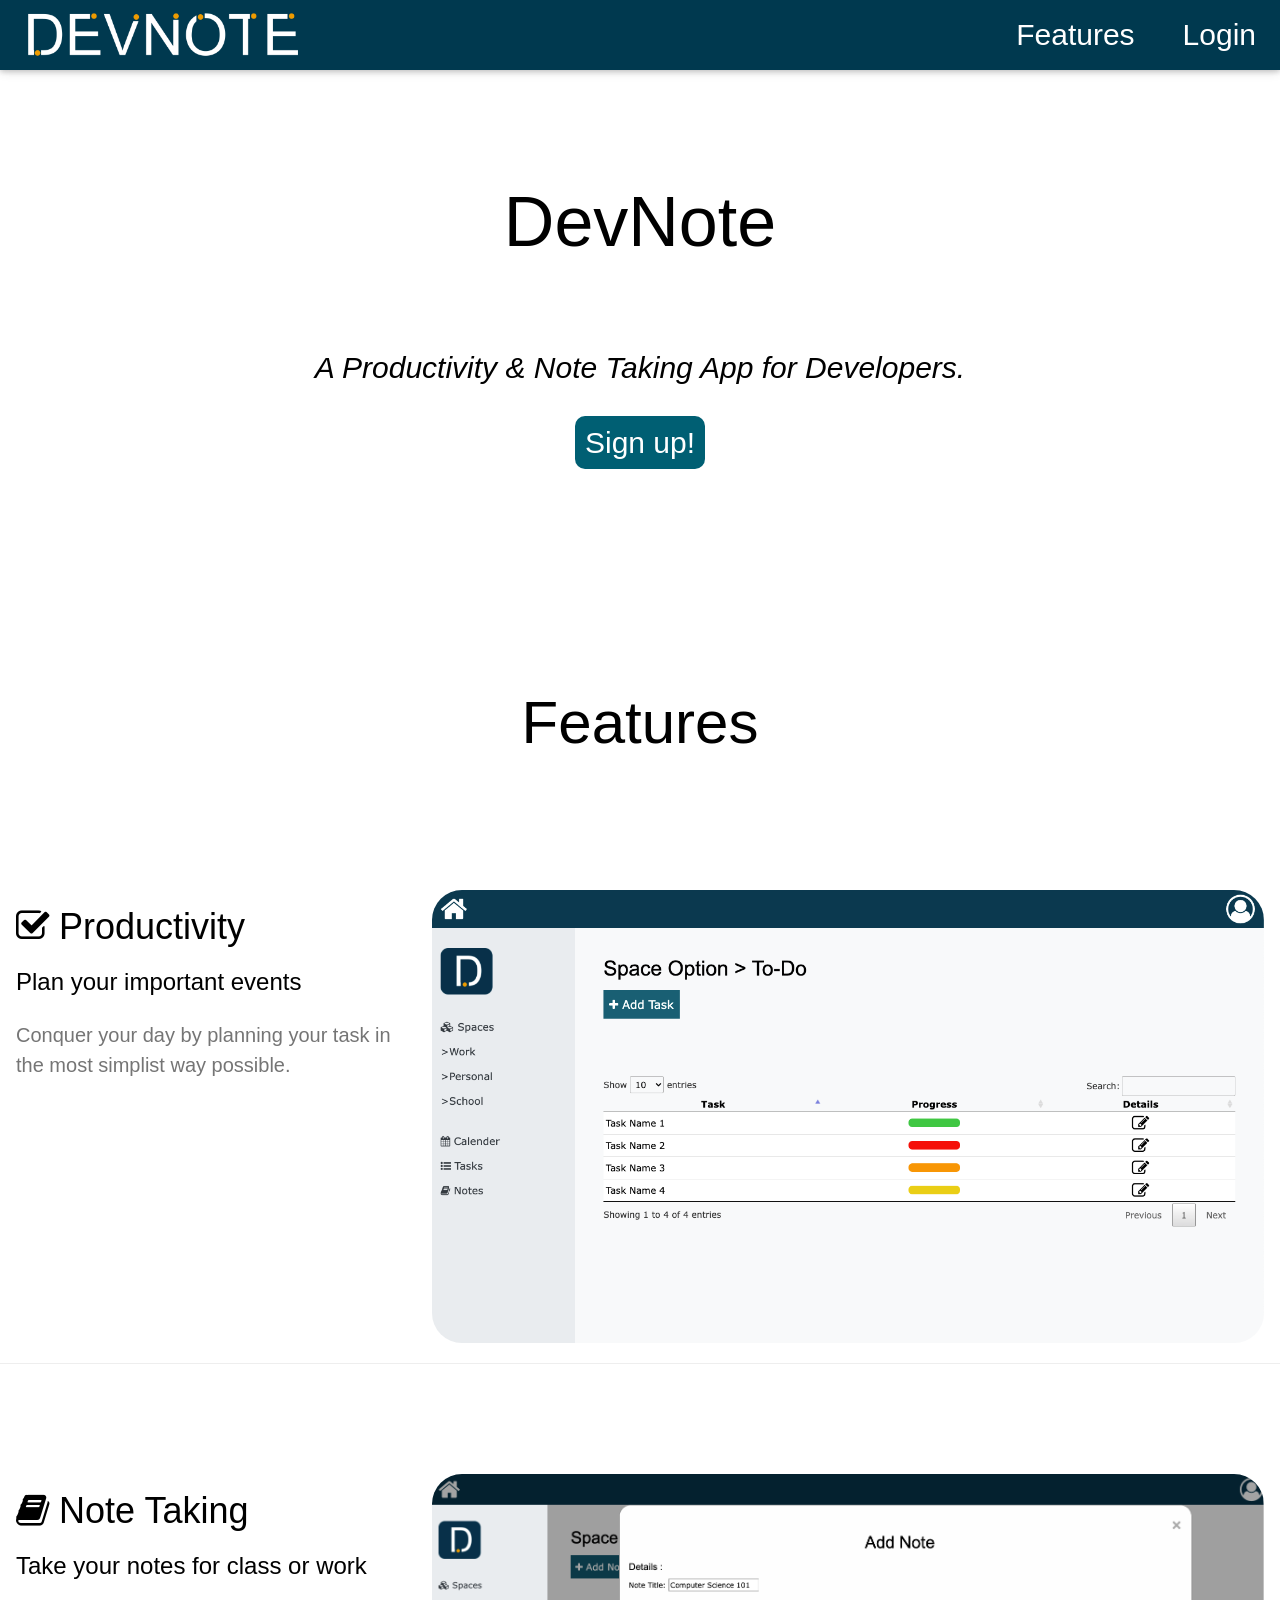
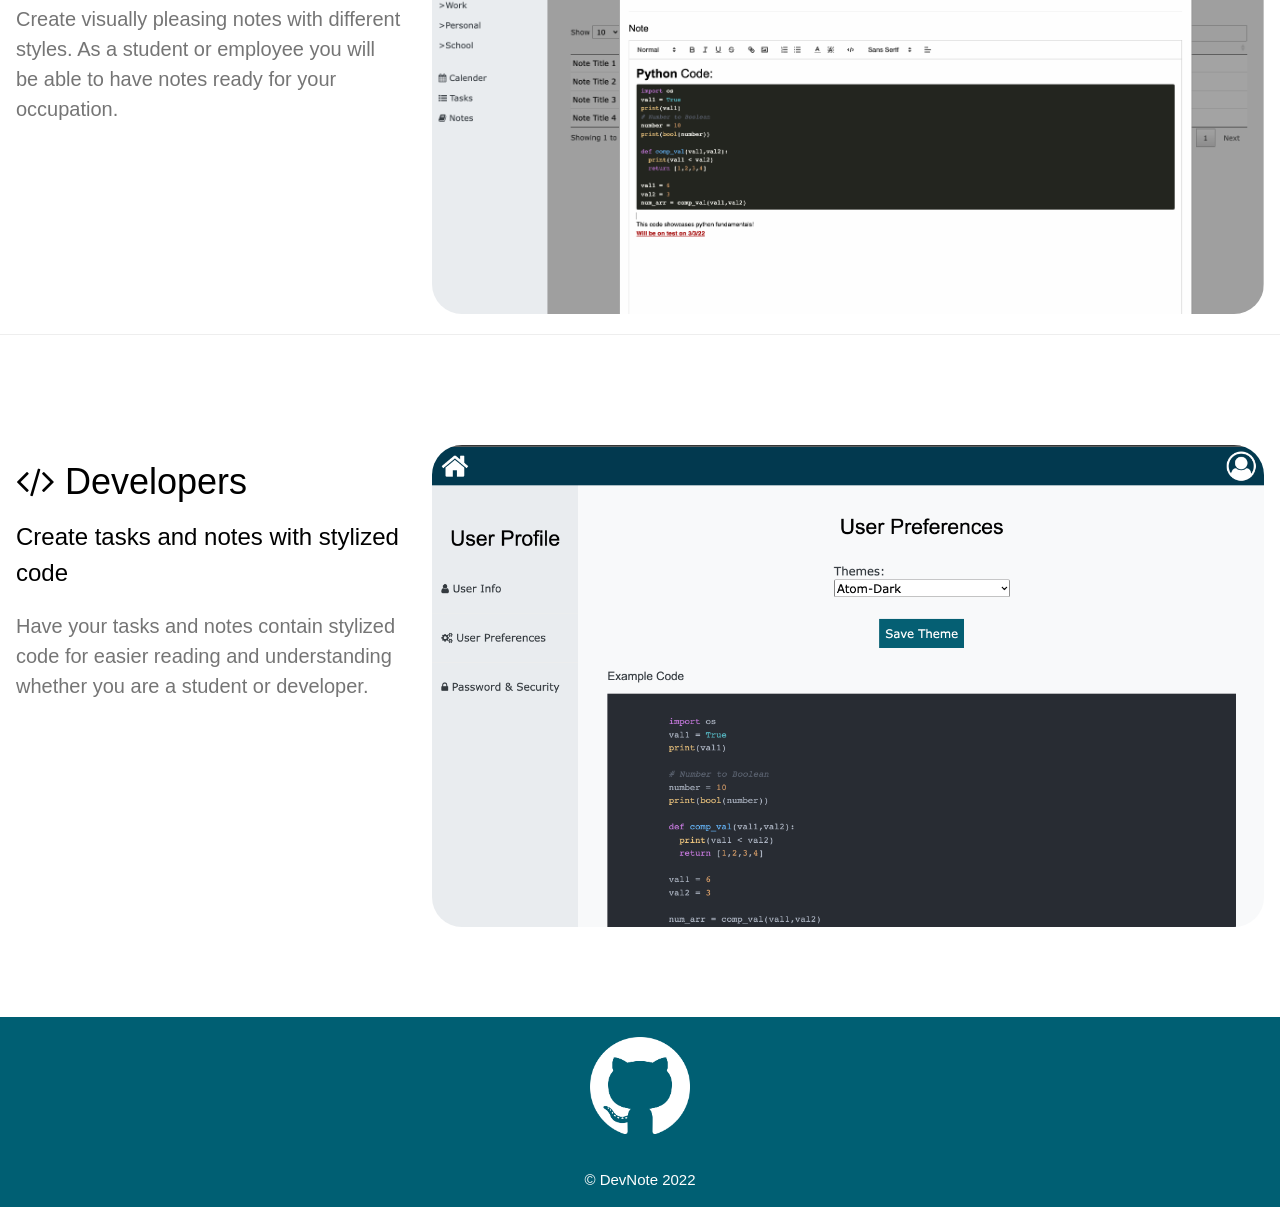
<file: FrontEnd/index.html>
<html lang="en">
  <title>DevNote</title>
  <link rel="icon" href="./template_images/DevNote_tab_icon.png">
  <meta charset="UTF-8">
  <meta name="viewport" content="width=device-width, initial-scale=1">
  <link rel="stylesheet" href="https://www.w3schools.com/w3css/4/w3.css">
  <link rel="stylesheet" href="https://fonts.googleapis.com/css?family=Lato">
  <link rel="stylesheet" href="https://cdnjs.cloudflare.com/ajax/libs/font-awesome/4.7.0/css/font-awesome.min.css">

  <link rel="stylesheet" href="./css/landing_page_css.css">




  <!-- Navbar -->
  <div class="w3-top">
    <div class="w3-bar w3-card top_nav">
      <img src="./template_images/Devnote_logo.png" class="w3-bar-item nav_logo"></img>
      <a href="./DevNote_login.html" class="w3-right w3-bar-item w3-button w3-padding-large nav_item">Login</a>
      <a href="#features" class="w3-right w3-bar-item w3-button w3-padding-large nav_item w3-hide-small">Features</a>
    </div>
  </div>

  <body onload="typeWriter()">
    <div class="w3-container hero">
      <center><p id="devnote_title" class=" devnote_title_banner"></p><center>
      <center><p class="banner_description">A Productivity & Note Taking App for Developers.</p></center>
      <center><a class="banner_signup" href="./DevNote_signup.html">Sign up!</a></center>
    </div>
    <br>
    <br>
    <br>
    <br>
    <br>
    <br>
    <br>
    <br>
    <br>
    <center><h2 id="features" class="features_title">Features</h2></center>
    <br>
    <br>
    <br>
    <br>
    <br>
    <!-- First Grid -->
    <div class="w3-container">
        <div class="w3-third text_paddding">
          <h1><i class="fa fa-check-square-o"></i> Productivity</h1>
          <h3 class="">Plan your important events</h3>
          <p class="w3-text-grey info_description">Conquer your day by planning your task in the most simplist way possible.</p>
        </div>

        <div class="w3-twothird w3-center">
          <img src="./template_images/task_img.png" class="productivity_img"></img>
        </div>
    </div>
    <hr>
    <br>
    <br>
    <br>
    <br>
    <div class="w3-container">
        <div class="w3-third text_paddding">
          <h1><i class="fa fa-book"></i> Note Taking</h1>
          <h3 class="">Take your notes for class or work</h3>
          <p class="w3-text-grey info_description">Create visually pleasing notes with different styles. As a student or employee you will be able to have notes ready for your occupation.</p>
        </div>

        <div class="w3-twothird w3-center">
          <img src="./template_images/note_banner.png" class="productivity_img"></img>
        </div>
    </div>
    <hr>
    <br>
    <br>
    <br>
    <br>
    <div class="w3-container">
        <div class="w3-third text_paddding">
          <h1><i class="fa fa-code"></i> Developers</h1>
          <h3 class="">Create tasks and notes with stylized code</h3>
          <p class="w3-text-grey info_description">Have your tasks and notes contain stylized code for easier reading and understanding whether you are a student or developer.</p>
        </div>

        <div class="w3-twothird w3-center">
          <img src="./template_images/code_img.png" class="productivity_img"></img>
        </div>
    </div>
    <br>
    <br>
    <br>
    <br>
    <div class="w3-container footer">
      <center><a href="https://github.com/Mario5648/DevNote_sourcecode.git"><img src="./template_images/github_logo.png" class="github"></img></a></center>
      <center><p>© DevNote 2022</p></center>
    </div>

  <script src="./js/type_effect_js.js"></script>
  </body>

  <!--<center><img src="./template_images/note_banner.png" class="application"></img></center>-->


</html>
</file>
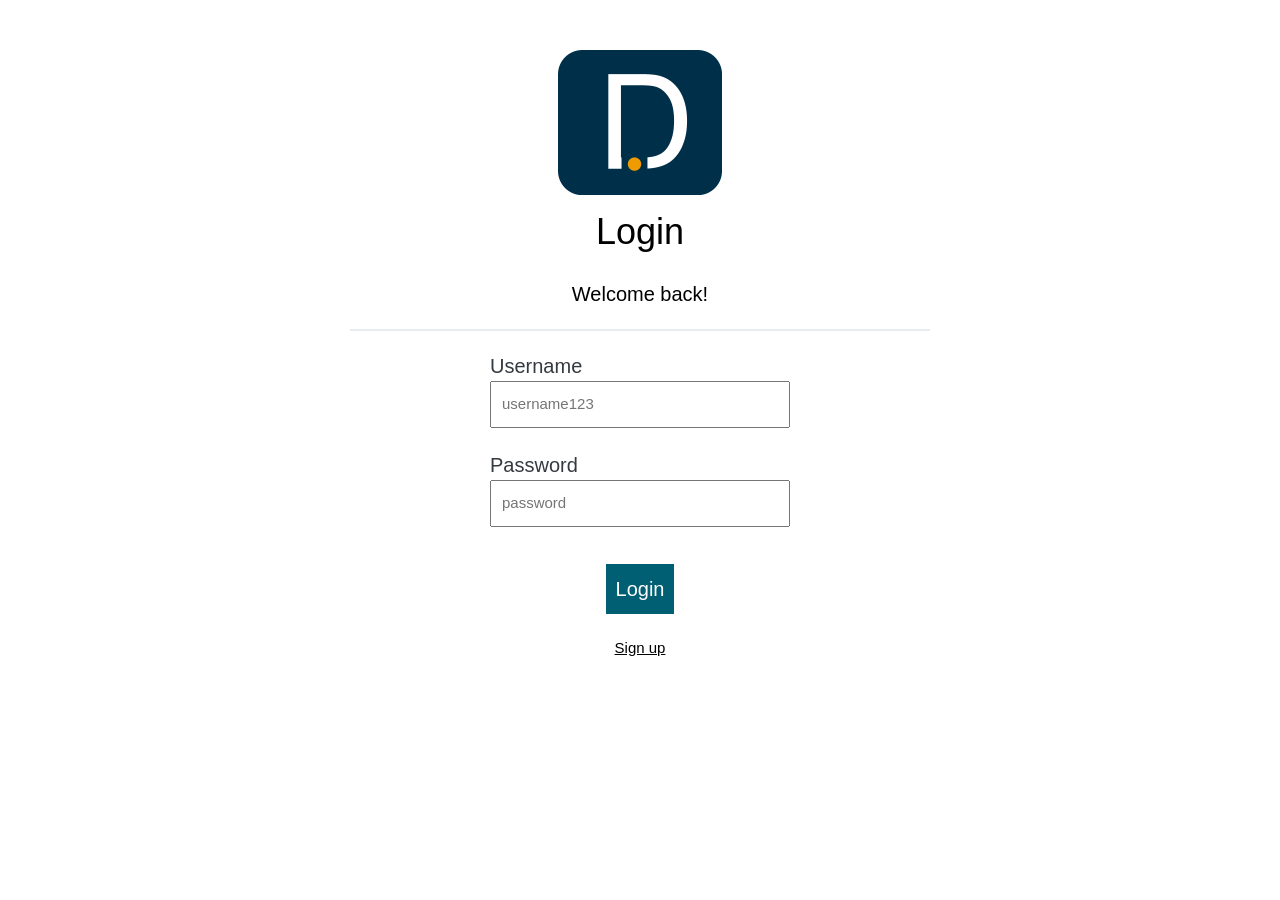
<file: FrontEnd/DevNote_home.html>
<html>

  <title>DevNote</title>
  <link rel="icon" href="./template_images/DevNote_tab_icon.png">
  <meta charset="UTF-8">
  <meta name="viewport" content="width=device-width, initial-scale=1">
  <link rel="stylesheet" href="https://www.w3schools.com/w3css/4/w3.css">
  <link rel="stylesheet" href="https://www.w3schools.com/lib/w3-theme-black.css">
  <link rel="stylesheet" href="https://fonts.googleapis.com/css?family=Roboto">
  <link rel="stylesheet" href="https://cdnjs.cloudflare.com/ajax/libs/font-awesome/4.7.0/css/font-awesome.min.css">
  <link rel="stylesheet" href="./css/devnote_template_css.css">
  <link rel="stylesheet" href="./css/welcome_page_css.css">
  <script src="./backend_js/calendar_tasks_js.js"></script>

  <header>
  </header>


  <body class="body_background" onload="load_user_data()">
    <!--Top navigation bar-->
    <div class="w3-top">
      <div class="top_nav w3-bar w3-top w3-left-align w3-large">
        <a class="w3-bar-item w3-button w3-right w3-hide-large w3-xxxlarge " href="javascript:void(0)" onclick="w3_open()"><i class="fa fa-bars" style="color:#fff;"></i></a>
        <a href="./DevNote_home.html" class="w3-bar-item w3-button w3-left"><i class="fa fa-home top_nav_icon"></i></a>
        <a href="./DevNote_account_page.html" class="w3-bar-item w3-button w3-right"><i class="fa fa-user-circle-o top_nav_icon"></i></a>
      </div>
    </div>


    <!-- Sidebar -->
    <nav class="w3-sidebar w3-bar-block w3-collapse w3-large w3-animate-left" id="mySidebar">
      <a href="javascript:void(0)" onclick="w3_close()" class="w3-right w3-xlarge w3-padding-large w3-hover-black w3-hide-large" title="Close Menu">
        <i class="fa fa-remove"></i>
      </a>
      <br>
      <img class="w3-bar-item" src="./template_images/DevNote_Icon_2.png"></img>
      <br>
      <!--<a class="w3-bar-item w3-button w3-hover-black" href="#">Spaces</a>-->
      <br>
      <a class="w3-bar-item w3-button side_bar_text" href="./DevNote_spaces.html"><i class="fa fa-cubes"></i> Spaces</a>

      <a class="w3-bar-item w3-button side_bar_text" onclick="request_tasks_calendar()"><i class="fa fa-calendar"></i> Calendar</a>
      <br>
      <a class="w3-bar-item w3-button side_bar_text" onclick="logout()"><i class="	fa fa-arrow-circle-o-right"></i> Logout</a>


    </nav>


    <div id="app_body" class="app_body">
      <h1 id="welcome_message" class="welcome_message">Welcome DUser!</h1>
      <p class="random_quote">"The ones who are crazy enough to think that they can change the world, are the ones who do."</p>
      <p class="person_quote"> - Steve Jobs</p>
    </div>

    <script src="./js/navigation_bar_functions.js"></script>
    <script src="./backend_js/home_js.js"></script>
    <script src="./backend_js/logout_js.js"></script>

  </body>

</html>
</file>
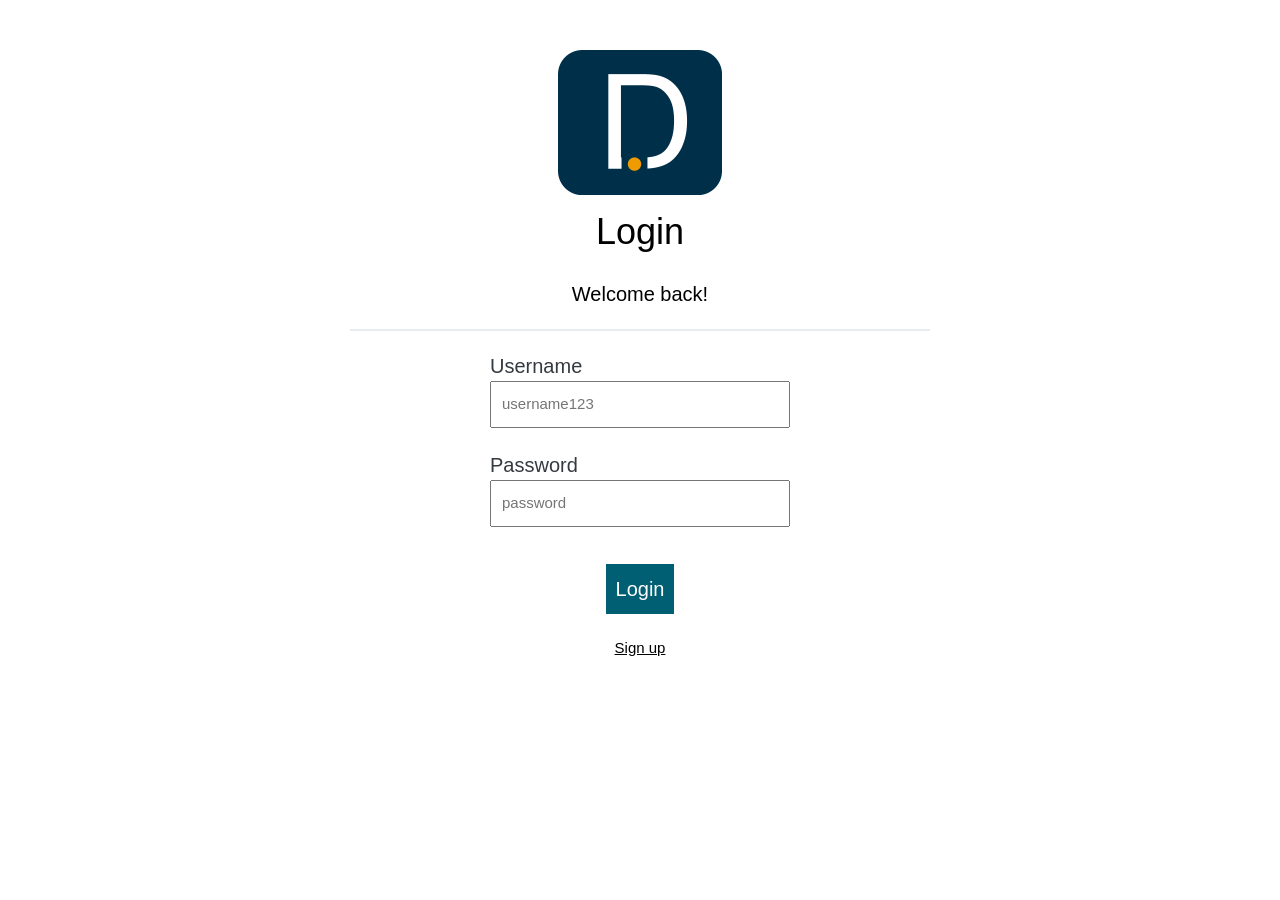
<file: FrontEnd/DevNote_login.html>
<html>
  <title>DevNote Login</title>
  <link rel="icon" href="./template_images/DevNote_tab_icon.png">
  <link rel="stylesheet" href="https://www.w3schools.com/w3css/4/w3.css">
  <link rel="stylesheet" href="./css/login_signup_css.css">

  <header>
  </header>


  <body onload="check_login()">

    <div class="login_content">
        <img src="./template_images/DevNote_tab_icon.png">

        <h1>Login</h1>
        <p class="statement">Welcome back!</p>
        <hr>
        <form>
          <label for="username">Username</label><br>
          <input type="text" id="username" name="username" placeholder="username123"><br><br>
          <label for="user_password">Password</label><br>
          <input type="password" id="user_password" name="user_password" placeholder="password"><br><br>
        </form>
        <br>
        <button class="login_button" onclick="login_request()">Login</button>
        <br>
        <br>

        <center><a href="./DevNote_signup.html">Sign up</a></center>
    </div>
    <br>

  <script src="./backend_js/login_js.js"></script>

  </body>


</html>
</file>
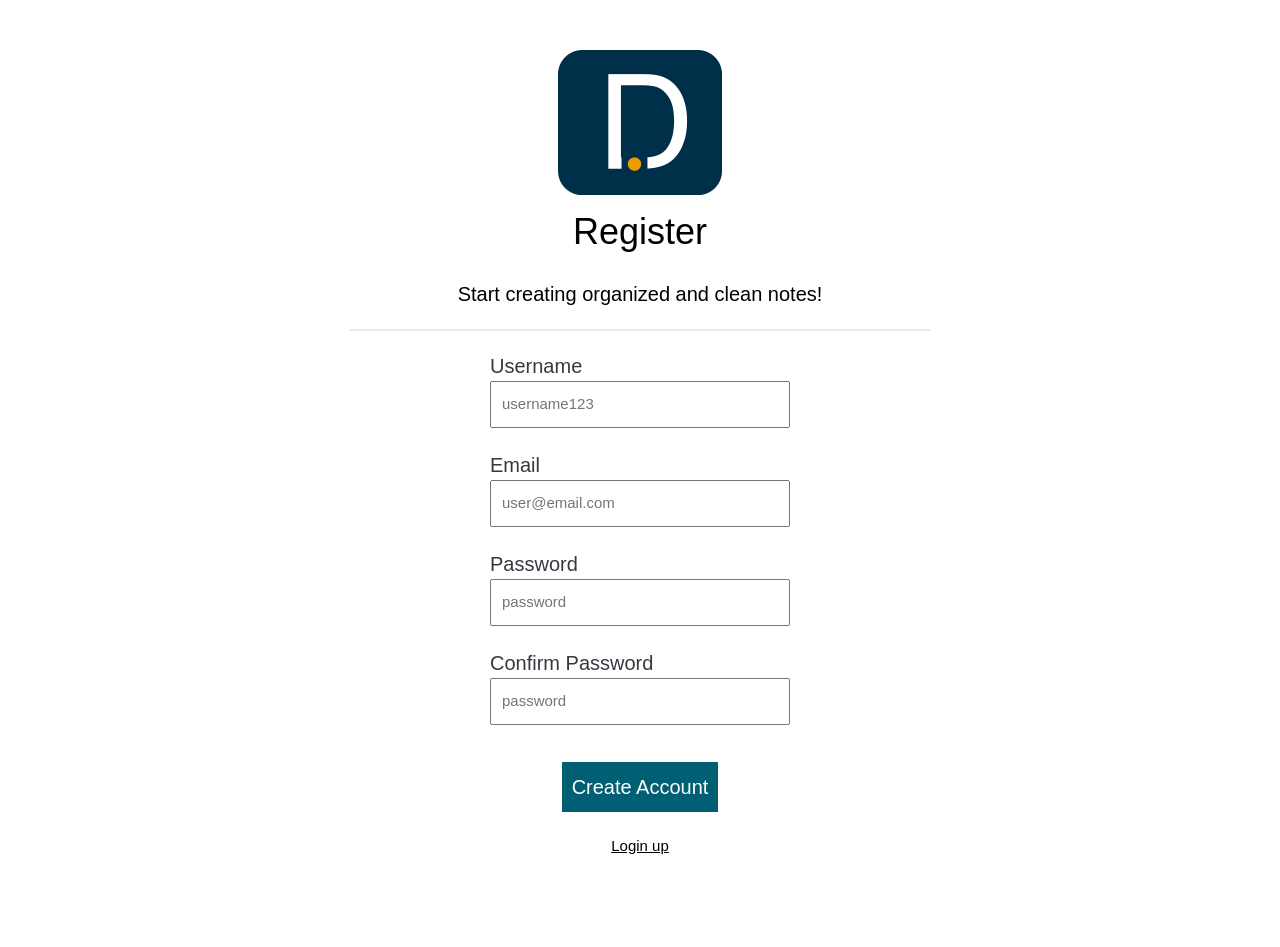
<file: FrontEnd/DevNote_signup.html>
<html>
  <title>DevNote Signup</title>
  <link rel="icon" href="./template_images/DevNote_tab_icon.png">
  <link rel="stylesheet" href="https://www.w3schools.com/w3css/4/w3.css">
  <link rel="stylesheet" href="./css/login_signup_css.css">

  <header>
  </header>


  <body>

    <div class="signup_content">
        <img src="./template_images/DevNote_tab_icon.png">

        <h1>Register</h1>
        <p class="statement">Start creating organized and clean notes!</p>
        <hr>
        <form>
          <label for="username">Username</label><br>
          <input type="text" id="username" name="username" placeholder="username123"><br><br>
          <label for="user_email">Email</label><br>
          <input type="email" id="user_email" name="user_email" placeholder="user@email.com"><br><br>
          <label for="user_password">Password</label><br>
          <input type="password" id="user_password" name="user_password" placeholder="password"><br><br>
          <label for="user_confirm_password">Confirm Password</label><br>
          <input type="password" id="user_confirm_password" name="user_confirm_password" placeholder="password"><br><br>
        </form>
        <br>
        <button class="create_account_button" onclick="signup_request()">Create Account</button>
        <br>
        <br>

        <center><a href="./DevNote_login.html">Login up</a></center>
    </div>
    <br>
    <br>
    <br>
    <br>
  <script src="./backend_js/signup_js.js"></script>
  </body>


</html>
</file>
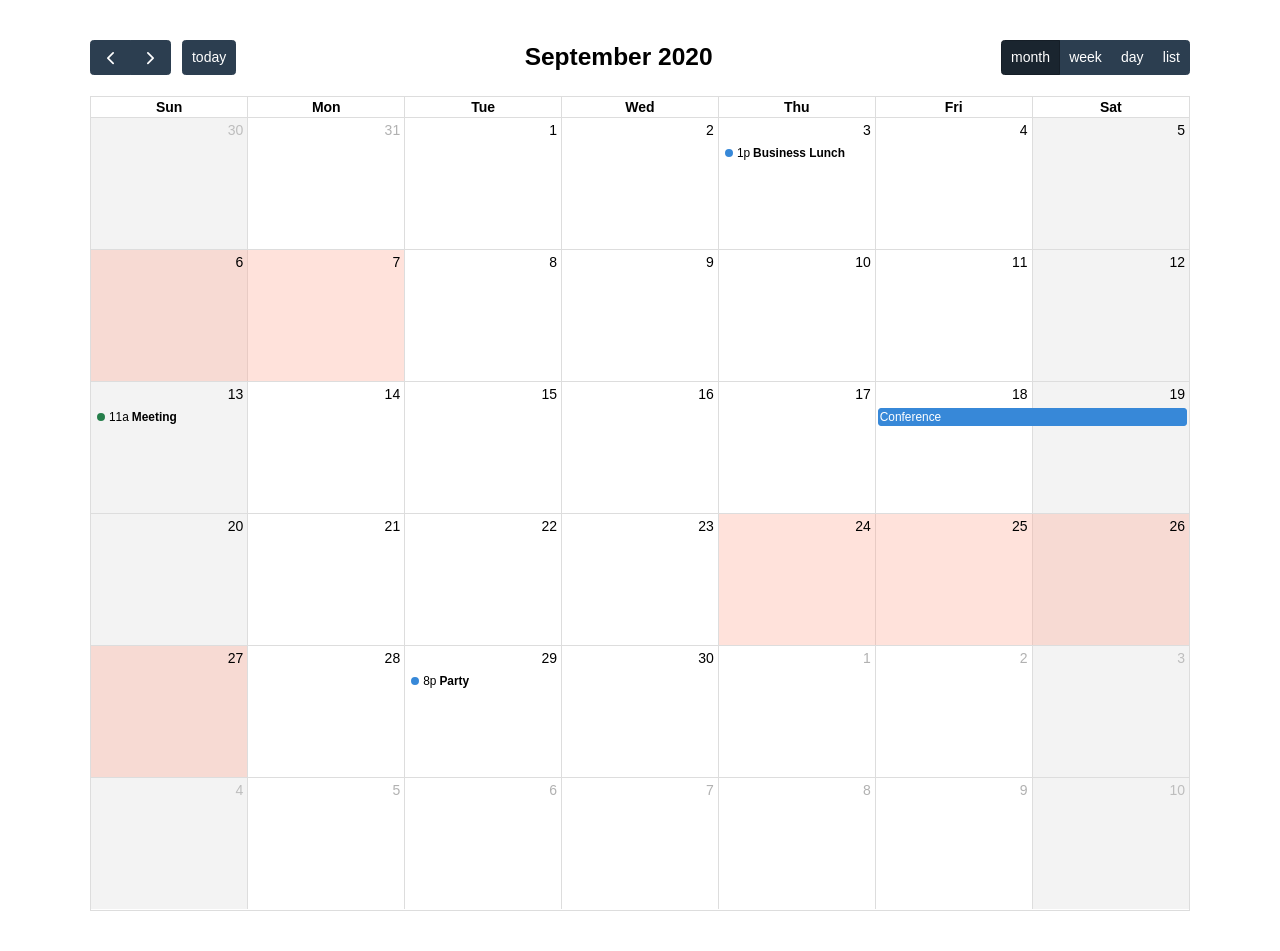
<file: FrontEnd/fullcalendar/examples/background-events.html>
<!DOCTYPE html>
<html>
<head>
<meta charset='utf-8' />
<link href='../lib/main.css' rel='stylesheet' />
<script src='../lib/main.js'></script>
<script>

  document.addEventListener('DOMContentLoaded', function() {
    var calendarEl = document.getElementById('calendar');

    var calendar = new FullCalendar.Calendar(calendarEl, {
      headerToolbar: {
        left: 'prev,next today',
        center: 'title',
        right: 'dayGridMonth,timeGridWeek,timeGridDay,listMonth'
      },
      initialDate: '2020-09-12',
      navLinks: true, // can click day/week names to navigate views
      businessHours: true, // display business hours
      editable: true,
      selectable: true,
      events: [
        {
          title: 'Business Lunch',
          start: '2020-09-03T13:00:00',
          constraint: 'businessHours'
        },
        {
          title: 'Meeting',
          start: '2020-09-13T11:00:00',
          constraint: 'availableForMeeting', // defined below
          color: '#257e4a'
        },
        {
          title: 'Conference',
          start: '2020-09-18',
          end: '2020-09-20'
        },
        {
          title: 'Party',
          start: '2020-09-29T20:00:00'
        },

        // areas where "Meeting" must be dropped
        {
          groupId: 'availableForMeeting',
          start: '2020-09-11T10:00:00',
          end: '2020-09-11T16:00:00',
          display: 'background'
        },
        {
          groupId: 'availableForMeeting',
          start: '2020-09-13T10:00:00',
          end: '2020-09-13T16:00:00',
          display: 'background'
        },

        // red areas where no events can be dropped
        {
          start: '2020-09-24',
          end: '2020-09-28',
          overlap: false,
          display: 'background',
          color: '#ff9f89'
        },
        {
          start: '2020-09-06',
          end: '2020-09-08',
          overlap: false,
          display: 'background',
          color: '#ff9f89'
        }
      ]
    });

    calendar.render();
  });

</script>
<style>

  body {
    margin: 40px 10px;
    padding: 0;
    font-family: Arial, Helvetica Neue, Helvetica, sans-serif;
    font-size: 14px;
  }

  #calendar {
    max-width: 1100px;
    margin: 0 auto;
  }

</style>
</head>
<body>

  <div id='calendar'></div>

</body>
</html>
</file>
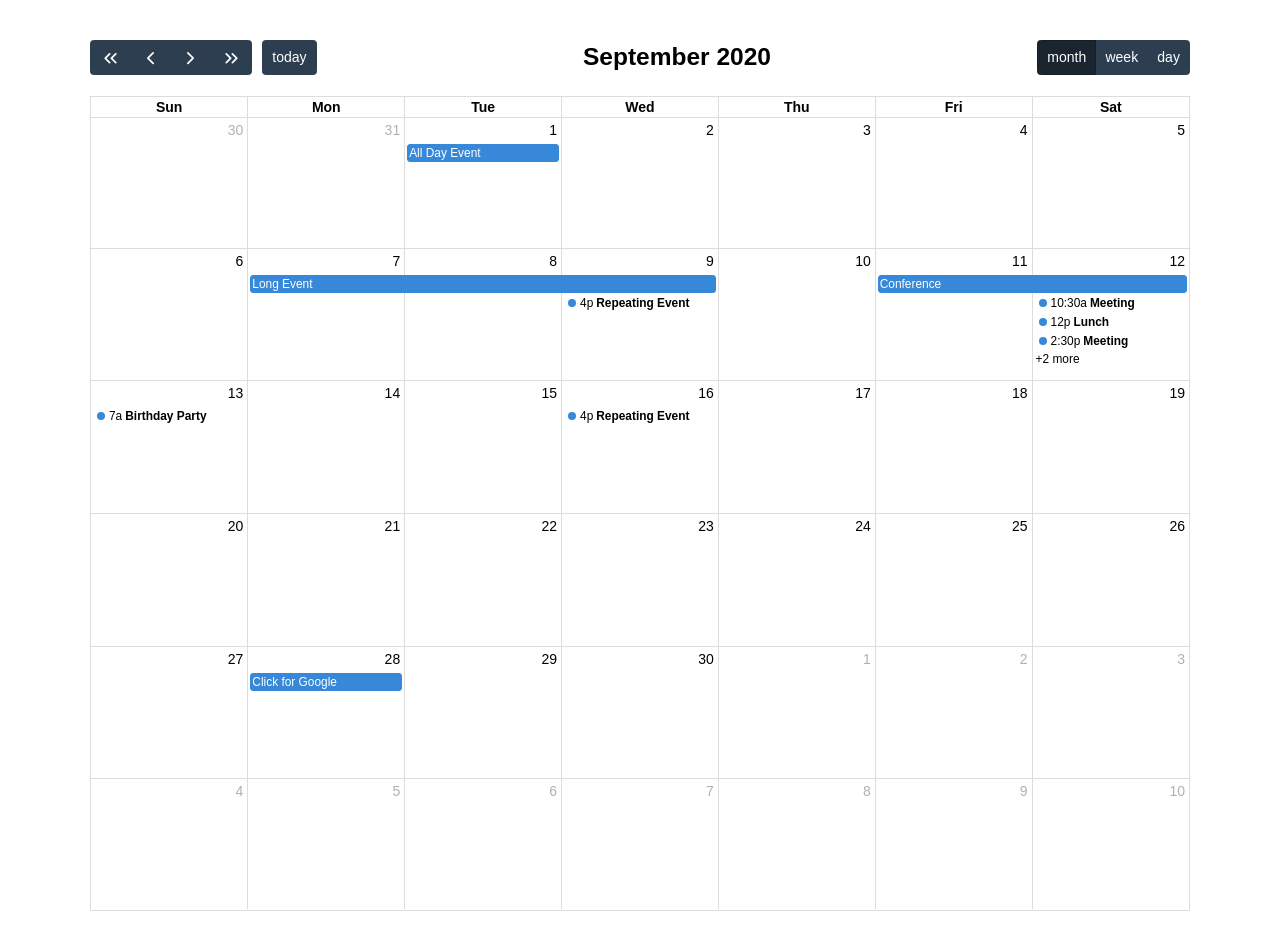
<file: FrontEnd/fullcalendar/examples/daygrid-views.html>
<!DOCTYPE html>
<html>
<head>
<meta charset='utf-8' />
<link href='../lib/main.css' rel='stylesheet' />
<script src='../lib/main.js'></script>
<script>

  document.addEventListener('DOMContentLoaded', function() {
    var calendarEl = document.getElementById('calendar');

    var calendar = new FullCalendar.Calendar(calendarEl, {
      headerToolbar: {
        left: 'prevYear,prev,next,nextYear today',
        center: 'title',
        right: 'dayGridMonth,dayGridWeek,dayGridDay'
      },
      initialDate: '2020-09-12',
      navLinks: true, // can click day/week names to navigate views
      editable: true,
      dayMaxEvents: true, // allow "more" link when too many events
      events: [
        {
          title: 'All Day Event',
          start: '2020-09-01'
        },
        {
          title: 'Long Event',
          start: '2020-09-07',
          end: '2020-09-10'
        },
        {
          groupId: 999,
          title: 'Repeating Event',
          start: '2020-09-09T16:00:00'
        },
        {
          groupId: 999,
          title: 'Repeating Event',
          start: '2020-09-16T16:00:00'
        },
        {
          title: 'Conference',
          start: '2020-09-11',
          end: '2020-09-13'
        },
        {
          title: 'Meeting',
          start: '2020-09-12T10:30:00',
          end: '2020-09-12T12:30:00'
        },
        {
          title: 'Lunch',
          start: '2020-09-12T12:00:00'
        },
        {
          title: 'Meeting',
          start: '2020-09-12T14:30:00'
        },
        {
          title: 'Happy Hour',
          start: '2020-09-12T17:30:00'
        },
        {
          title: 'Dinner',
          start: '2020-09-12T20:00:00'
        },
        {
          title: 'Birthday Party',
          start: '2020-09-13T07:00:00'
        },
        {
          title: 'Click for Google',
          url: 'http://google.com/',
          start: '2020-09-28'
        }
      ]
    });

    calendar.render();
  });

</script>
<style>

  body {
    margin: 40px 10px;
    padding: 0;
    font-family: Arial, Helvetica Neue, Helvetica, sans-serif;
    font-size: 14px;
  }

  #calendar {
    max-width: 1100px;
    margin: 0 auto;
  }

</style>
</head>
<body>

  <div id='calendar'></div>

</body>
</html>
</file>
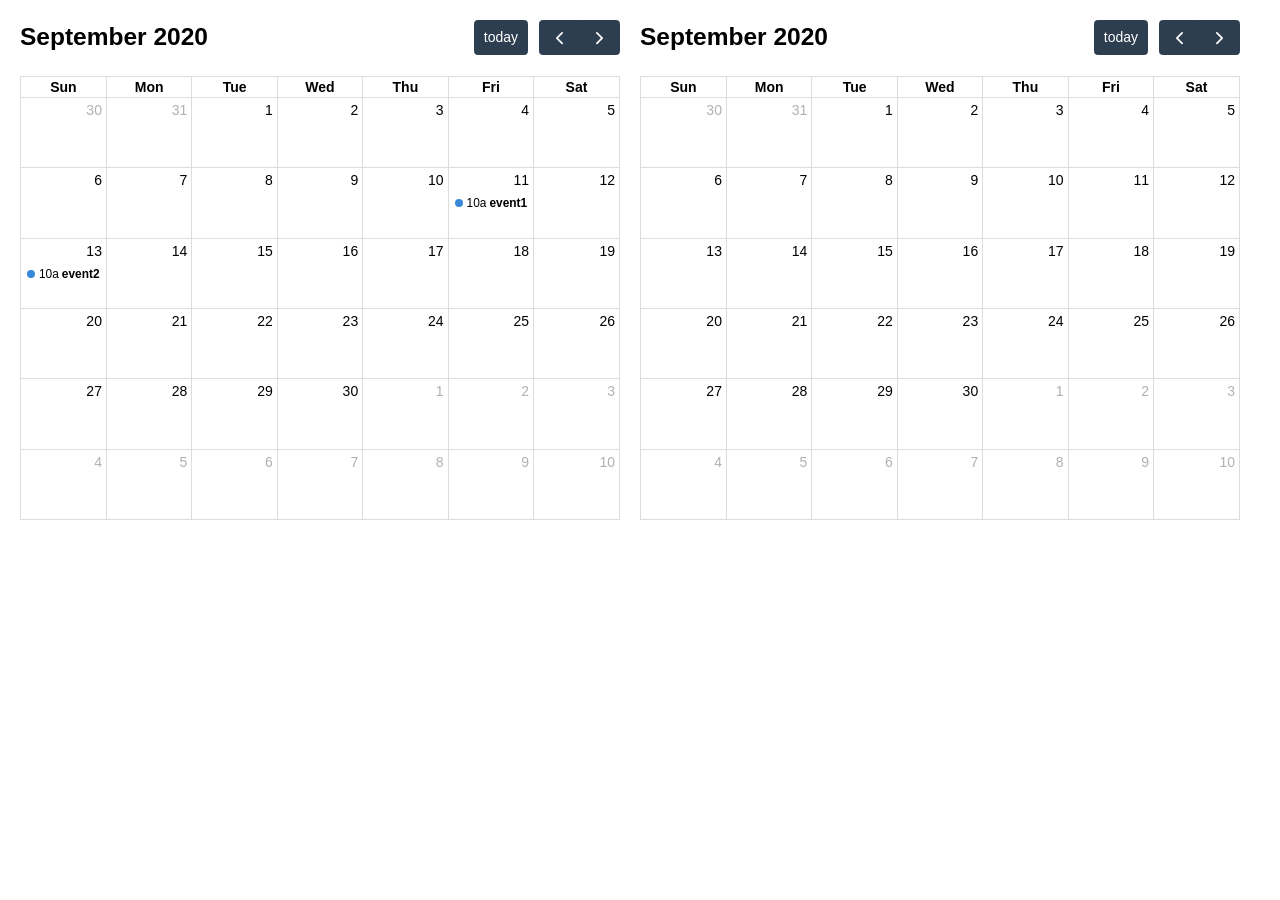
<file: FrontEnd/fullcalendar/examples/external-dragging-2cals.html>
<!DOCTYPE html>
<html>
<head>
<meta charset='utf-8' />
<link href='../lib/main.css' rel='stylesheet' />
<script src='../lib/main.js'></script>
<script>

  document.addEventListener('DOMContentLoaded', function() {
    var srcCalendarEl = document.getElementById('source-calendar');
    var destCalendarEl = document.getElementById('destination-calendar');

    var srcCalendar = new FullCalendar.Calendar(srcCalendarEl, {
      editable: true,
      initialDate: '2020-09-12',
      events: [
        {
          title: 'event1',
          start: '2020-09-11T10:00:00',
          end: '2020-09-11T16:00:00'
        },
        {
          title: 'event2',
          start: '2020-09-13T10:00:00',
          end: '2020-09-13T16:00:00'
        }
      ],
      eventLeave: function(info) {
        console.log('event left!', info.event);
      }
    });

    var destCalendar = new FullCalendar.Calendar(destCalendarEl, {
      initialDate: '2020-09-12',
      editable: true,
      droppable: true, // will let it receive events!
      eventReceive: function(info) {
        console.log('event received!', info.event);
      }
    });

    srcCalendar.render();
    destCalendar.render();
  });

</script>
<style>

  body {
    margin: 20px 0 0 20px;
    font-size: 14px;
    font-family: Arial, Helvetica Neue, Helvetica, sans-serif;
  }

  #source-calendar,
  #destination-calendar {
    float: left;
    width: 600px;
    margin: 0 20px 20px 0;
  }

</style>
</head>
<body>

  <div id='source-calendar'></div>
  <div id='destination-calendar'></div>

</body>
</html>
</file>
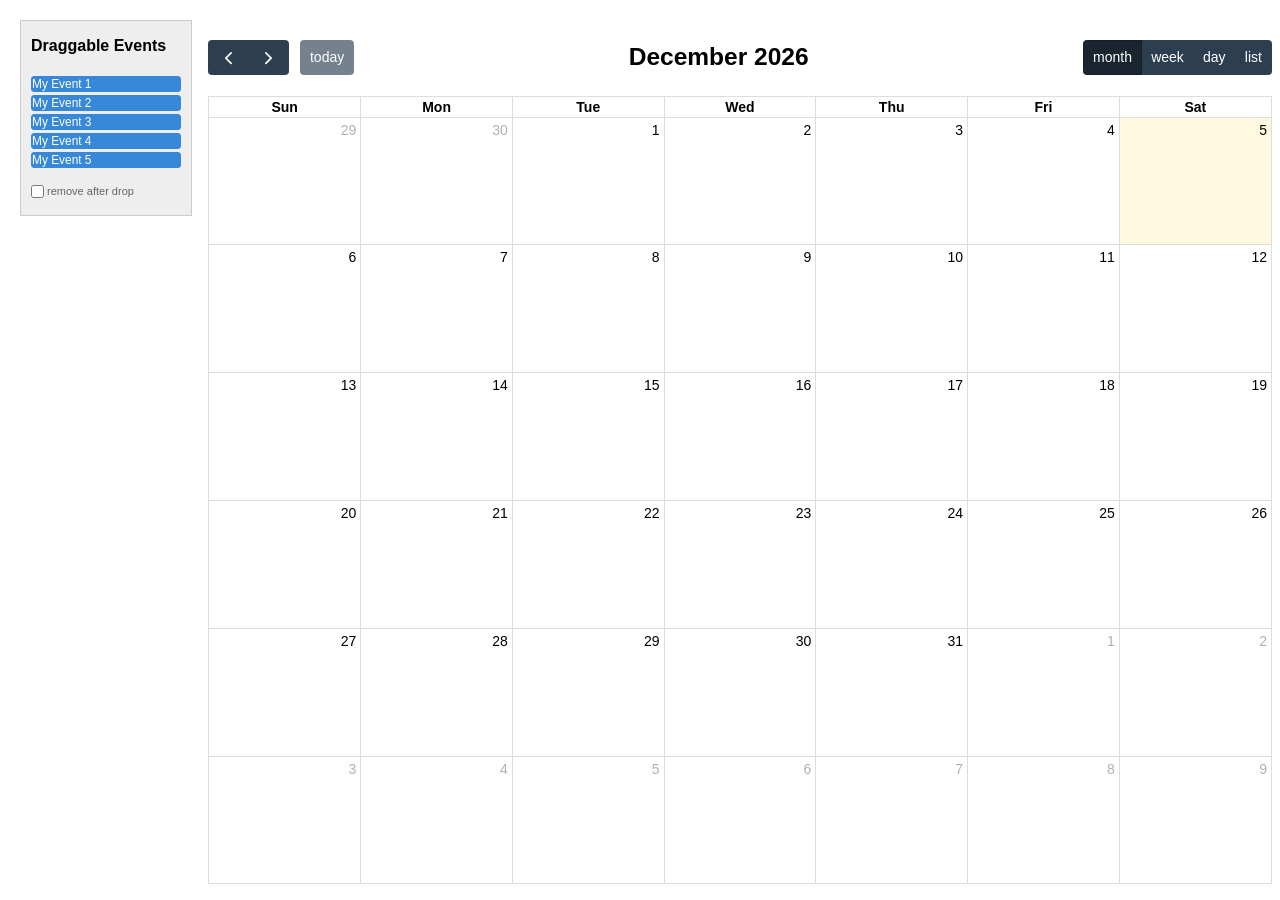
<file: FrontEnd/fullcalendar/examples/external-dragging-builtin.html>
<!DOCTYPE html>
<html>
<head>
<meta charset='utf-8' />
<link href='../lib/main.css' rel='stylesheet' />
<script src='../lib/main.js'></script>
<script>

  document.addEventListener('DOMContentLoaded', function() {

    /* initialize the external events
    -----------------------------------------------------------------*/

    var containerEl = document.getElementById('external-events-list');
    new FullCalendar.Draggable(containerEl, {
      itemSelector: '.fc-event',
      eventData: function(eventEl) {
        return {
          title: eventEl.innerText.trim()
        }
      }
    });

    //// the individual way to do it
    // var containerEl = document.getElementById('external-events-list');
    // var eventEls = Array.prototype.slice.call(
    //   containerEl.querySelectorAll('.fc-event')
    // );
    // eventEls.forEach(function(eventEl) {
    //   new FullCalendar.Draggable(eventEl, {
    //     eventData: {
    //       title: eventEl.innerText.trim(),
    //     }
    //   });
    // });

    /* initialize the calendar
    -----------------------------------------------------------------*/

    var calendarEl = document.getElementById('calendar');
    var calendar = new FullCalendar.Calendar(calendarEl, {
      headerToolbar: {
        left: 'prev,next today',
        center: 'title',
        right: 'dayGridMonth,timeGridWeek,timeGridDay,listWeek'
      },
      editable: true,
      droppable: true, // this allows things to be dropped onto the calendar
      drop: function(arg) {
        // is the "remove after drop" checkbox checked?
        if (document.getElementById('drop-remove').checked) {
          // if so, remove the element from the "Draggable Events" list
          arg.draggedEl.parentNode.removeChild(arg.draggedEl);
        }
      }
    });
    calendar.render();

  });

</script>
<style>

  body {
    margin-top: 40px;
    font-size: 14px;
    font-family: Arial, Helvetica Neue, Helvetica, sans-serif;
  }

  #external-events {
    position: fixed;
    left: 20px;
    top: 20px;
    width: 150px;
    padding: 0 10px;
    border: 1px solid #ccc;
    background: #eee;
    text-align: left;
  }

  #external-events h4 {
    font-size: 16px;
    margin-top: 0;
    padding-top: 1em;
  }

  #external-events .fc-event {
    margin: 3px 0;
    cursor: move;
  }

  #external-events p {
    margin: 1.5em 0;
    font-size: 11px;
    color: #666;
  }

  #external-events p input {
    margin: 0;
    vertical-align: middle;
  }

  #calendar-wrap {
    margin-left: 200px;
  }

  #calendar {
    max-width: 1100px;
    margin: 0 auto;
  }

</style>
</head>
<body>
  <div id='wrap'>

    <div id='external-events'>
      <h4>Draggable Events</h4>

      <div id='external-events-list'>
        <div class='fc-event fc-h-event fc-daygrid-event fc-daygrid-block-event'>
          <div class='fc-event-main'>My Event 1</div>
        </div>
        <div class='fc-event fc-h-event fc-daygrid-event fc-daygrid-block-event'>
          <div class='fc-event-main'>My Event 2</div>
        </div>
        <div class='fc-event fc-h-event fc-daygrid-event fc-daygrid-block-event'>
          <div class='fc-event-main'>My Event 3</div>
        </div>
        <div class='fc-event fc-h-event fc-daygrid-event fc-daygrid-block-event'>
          <div class='fc-event-main'>My Event 4</div>
        </div>
        <div class='fc-event fc-h-event fc-daygrid-event fc-daygrid-block-event'>
          <div class='fc-event-main'>My Event 5</div>
        </div>
      </div>

      <p>
        <input type='checkbox' id='drop-remove' />
        <label for='drop-remove'>remove after drop</label>
      </p>
    </div>

    <div id='calendar-wrap'>
      <div id='calendar'></div>
    </div>

  </div>
</body>
</html>
</file>
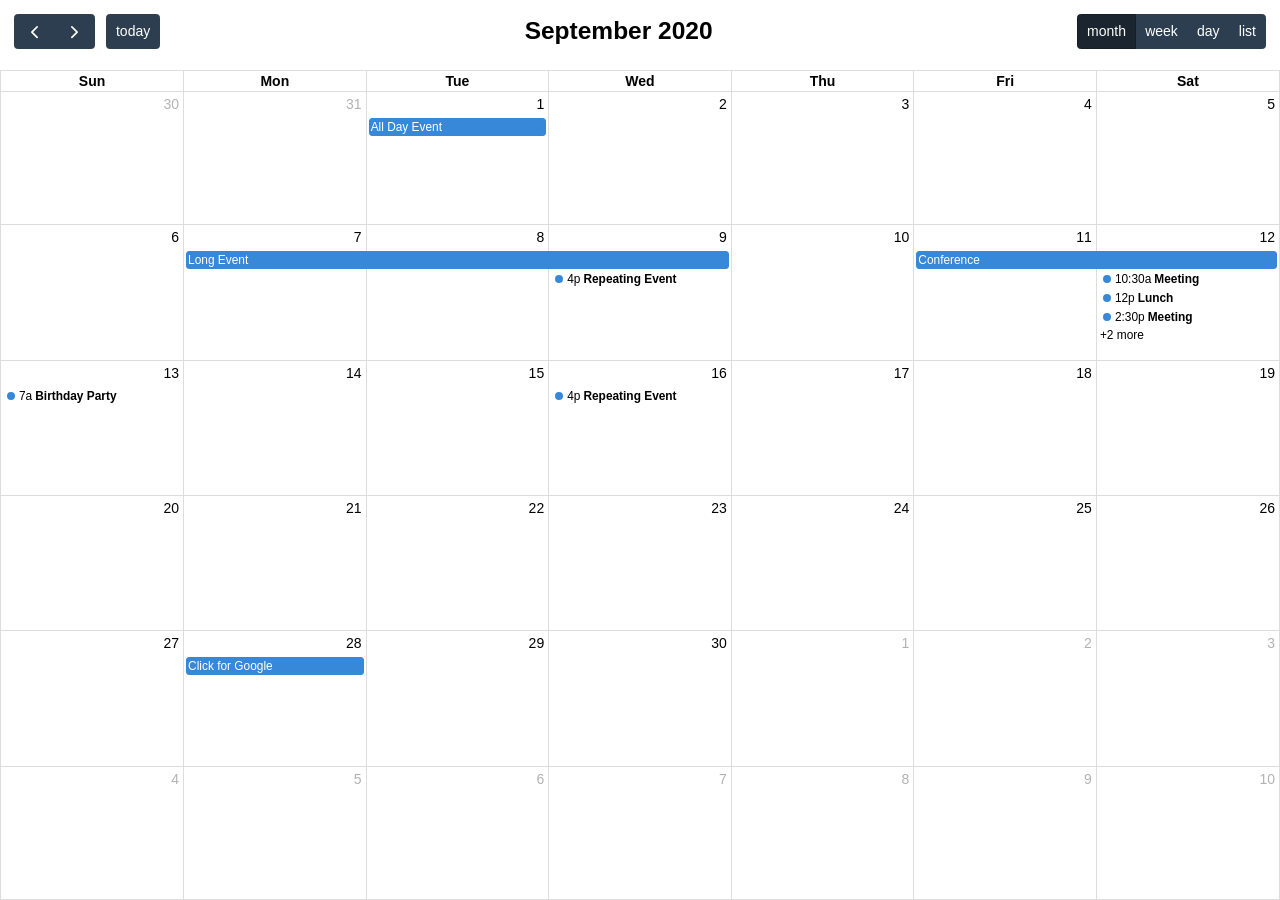
<file: FrontEnd/fullcalendar/examples/full-height.html>
<!DOCTYPE html>
<html>
<head>
<meta charset='utf-8' />
<link href='../lib/main.css' rel='stylesheet' />
<script src='../lib/main.js'></script>
<script>

  document.addEventListener('DOMContentLoaded', function() {
    var calendarEl = document.getElementById('calendar');

    var calendar = new FullCalendar.Calendar(calendarEl, {
      height: '100%',
      expandRows: true,
      slotMinTime: '08:00',
      slotMaxTime: '20:00',
      headerToolbar: {
        left: 'prev,next today',
        center: 'title',
        right: 'dayGridMonth,timeGridWeek,timeGridDay,listWeek'
      },
      initialView: 'dayGridMonth',
      initialDate: '2020-09-12',
      navLinks: true, // can click day/week names to navigate views
      editable: true,
      selectable: true,
      nowIndicator: true,
      dayMaxEvents: true, // allow "more" link when too many events
      events: [
        {
          title: 'All Day Event',
          start: '2020-09-01',
        },
        {
          title: 'Long Event',
          start: '2020-09-07',
          end: '2020-09-10'
        },
        {
          groupId: 999,
          title: 'Repeating Event',
          start: '2020-09-09T16:00:00'
        },
        {
          groupId: 999,
          title: 'Repeating Event',
          start: '2020-09-16T16:00:00'
        },
        {
          title: 'Conference',
          start: '2020-09-11',
          end: '2020-09-13'
        },
        {
          title: 'Meeting',
          start: '2020-09-12T10:30:00',
          end: '2020-09-12T12:30:00'
        },
        {
          title: 'Lunch',
          start: '2020-09-12T12:00:00'
        },
        {
          title: 'Meeting',
          start: '2020-09-12T14:30:00'
        },
        {
          title: 'Happy Hour',
          start: '2020-09-12T17:30:00'
        },
        {
          title: 'Dinner',
          start: '2020-09-12T20:00:00'
        },
        {
          title: 'Birthday Party',
          start: '2020-09-13T07:00:00'
        },
        {
          title: 'Click for Google',
          url: 'http://google.com/',
          start: '2020-09-28'
        }
      ]
    });

    calendar.render();
  });

</script>
<style>

  html, body {
    overflow: hidden; /* don't do scrollbars */
    font-family: Arial, Helvetica Neue, Helvetica, sans-serif;
    font-size: 14px;
  }

  #calendar-container {
    position: fixed;
    top: 0;
    left: 0;
    right: 0;
    bottom: 0;
  }

  .fc-header-toolbar {
    /*
    the calendar will be butting up against the edges,
    but let's scoot in the header's buttons
    */
    padding-top: 1em;
    padding-left: 1em;
    padding-right: 1em;
  }

</style>
</head>
<body>

  <div id='calendar-container'>
    <div id='calendar'></div>
  </div>

</body>
</html>
</file>
<file: FrontEnd/css/landing_page_css.css>
.nav_logo
{
  height: 60px;
}
@media only screen and (min-width: 600px) {
  .nav_logo {
    width:400px;
    height: 70px;
  }
}
.top_nav
{
  background-color: #00394F;

}

.nav_item
{
  color:white;
  font-size: 25px;
}
@media only screen and (min-width: 600px) {
  .nav_item {
    font-size: 30px;
  }
}


.banner_image
{
  padding-top: 150;
}

.devnote_title_banner
{
  font-size: 70px;
  padding-top: 100;
}

.banner_description
{
  font-size: 30px;
  font-style: italic;
}

.banner_signup
{
  font-size: 30px;
  background-color: #005F73;
  text-align: center;
  color: white;
  border: none;
  text-decoration: none;
  cursor: pointer;
  padding: 10px 10px;
  border-radius: 10px;
}
.banner_signup:hover {opacity: 0.6}

.productivity_img
{
  border-radius: 30px;
  width:100%;
}

@media only screen and (min-width: 600px) {
  .text_paddding {
    padding-right: 30;
  }
}

.info_description
{
  font-size: 20px;
}

.footer
{
  background-color: #005F73;
  color: white;
}
.github
{
  padding-top:20;
  padding-bottom:20;
  width:100px;
}

.features_title
{
  font-size: 60px;
}
</file>
<file: FrontEnd/css/devnote_template_css.css>
.w3-sidebar {
  z-index: 3;
  width: 250px;
  top: 66px;
  bottom: 0;
  height: inherit;
  background-color: #e9ecef;
}
.top_nav_icon
{
  font-size:50px;
  color:white;
}
.top_nav
{
  background-color: #00394F;
}
.sidebar_username
{
  font-size:20px;
}

.sidebar_hr
{
  border: 3px solid #0D0D0D;
  border-radius: 5px;
}

.body_background
{
  background-color: #f8f9fa;
}
.side_bar_text
{
  color: #343A40;
}

.app_body
{
  padding-top:50;
}
@media only screen and (min-width: 1000px) {
  .app_body {
    padding-left:250;
  }
}
</file>
<file: FrontEnd/css/welcome_page_css.css>
.welcome_message
{
  text-align: center;
  font-size: 70px;
  padding-top:100;
}

.random_quote
{
  text-align: center;
  font-size: 20px;
  font-style: italic;
  padding-left: 120;
  padding-right: 120;
  padding-top: 200;
}

.person_quote
{
  text-align: center;
  font-weight: bold;
  font-size: 20px;
  color: #CA6702;
}
.welcome_message_mobile
{
  text-align: center;
  font-size: 70px;
  padding-top:100;
}

.random_quote_mobile
{
  text-align: center;
  font-size: 20px;
  font-style: italic;
  padding-left: 120;
  padding-right: 120;
  padding-top: 50;
}

.person_quote_mobile
{
  text-align: center;
  font-weight: bold;
  font-size: 20px;
  color: #CA6702;
}
</file>
<file: FrontEnd/css/login_signup_css.css>
.signup_content
{
  text-align: center;
  padding-top: 50;

}

@media only screen and (min-width: 600px) {
  .signup_content {
    padding-left: 350;
    padding-right:350;
  }
}

.login_content
{
  text-align: center;
  padding-top: 50;

}

@media only screen and (min-width: 600px) {
  .login_content {
    padding-left: 350;
    padding-right:350;
  }
}

.login_button
{
  font-size: 20px;
  background-color: #005F73;
  text-align: center;
  color: white;
  border: none;
  text-decoration: none;
  cursor: pointer;
  padding: 10px 10px;
}
.login_button:hover {opacity: 0.6}

.create_account_button
{
  font-size: 20px;
  background-color: #005F73;
  text-align: center;
  color: white;
  border: none;
  text-decoration: none;
  cursor: pointer;
  padding: 10px 10px;
}
.create_account_button:hover {opacity: 0.6}
form {
    display: inline-block;
    text-align: left;
}
label
{
  font-size: 20px;
  color: #343A40;
}

input
{
  padding: 10px;
  width: 300px;

}

hr
{
  border:1px solid #e9ecef;
}

.statement
{
  font-size: 20px;
}
</file>
<file: FrontEnd/fullcalendar/lib/main.css>
/* classes attached to <body> */
/* TODO: make fc-event selector work when calender in shadow DOM */
.fc-not-allowed,
.fc-not-allowed .fc-event { /* override events' custom cursors */
  cursor: not-allowed;
}

/* TODO: not attached to body. attached to specific els. move */
.fc-unselectable {
  -webkit-user-select: none;
     -moz-user-select: none;
      -ms-user-select: none;
          user-select: none;
  -webkit-touch-callout: none;
  -webkit-tap-highlight-color: rgba(0, 0, 0, 0);
}
.fc {
  /* layout of immediate children */
  display: flex;
  flex-direction: column;

  font-size: 1em
}
.fc,
  .fc *,
  .fc *:before,
  .fc *:after {
    box-sizing: border-box;
  }
.fc table {
    border-collapse: collapse;
    border-spacing: 0;
    font-size: 1em; /* normalize cross-browser */
  }
.fc th {
    text-align: center;
  }
.fc th,
  .fc td {
    vertical-align: top;
    padding: 0;
  }
.fc a[data-navlink] {
    cursor: pointer;
  }
.fc a[data-navlink]:hover {
    text-decoration: underline;
  }
.fc-direction-ltr {
  direction: ltr;
  text-align: left;
}
.fc-direction-rtl {
  direction: rtl;
  text-align: right;
}
.fc-theme-standard td,
  .fc-theme-standard th {
    border: 1px solid #ddd;
    border: 1px solid var(--fc-border-color, #ddd);
  }
/* for FF, which doesn't expand a 100% div within a table cell. use absolute positioning */
/* inner-wrappers are responsible for being absolute */
/* TODO: best place for this? */
.fc-liquid-hack td,
  .fc-liquid-hack th {
    position: relative;
  }

@font-face {
  font-family: 'fcicons';
  src: url("[data-uri]") format('truetype');
  font-weight: normal;
  font-style: normal;
}

.fc-icon {
  /* added for fc */
  display: inline-block;
  width: 1em;
  height: 1em;
  text-align: center;
  -webkit-user-select: none;
     -moz-user-select: none;
      -ms-user-select: none;
          user-select: none;

  /* use !important to prevent issues with browser extensions that change fonts */
  font-family: 'fcicons' !important;
  speak: none;
  font-style: normal;
  font-weight: normal;
  font-variant: normal;
  text-transform: none;
  line-height: 1;

  /* Better Font Rendering =========== */
  -webkit-font-smoothing: antialiased;
  -moz-osx-font-smoothing: grayscale;
}

.fc-icon-chevron-left:before {
  content: "\e900";
}

.fc-icon-chevron-right:before {
  content: "\e901";
}

.fc-icon-chevrons-left:before {
  content: "\e902";
}

.fc-icon-chevrons-right:before {
  content: "\e903";
}

.fc-icon-minus-square:before {
  content: "\e904";
}

.fc-icon-plus-square:before {
  content: "\e905";
}

.fc-icon-x:before {
  content: "\e906";
}
/*
Lots taken from Flatly (MIT): https://bootswatch.com/4/flatly/bootstrap.css

These styles only apply when the standard-theme is activated.
When it's NOT activated, the fc-button classes won't even be in the DOM.
*/
.fc {

  /* reset */

}
.fc .fc-button {
    border-radius: 0;
    overflow: visible;
    text-transform: none;
    margin: 0;
    font-family: inherit;
    font-size: inherit;
    line-height: inherit;
  }
.fc .fc-button:focus {
    outline: 1px dotted;
    outline: 5px auto -webkit-focus-ring-color;
  }
.fc .fc-button {
    -webkit-appearance: button;
  }
.fc .fc-button:not(:disabled) {
    cursor: pointer;
  }
.fc .fc-button::-moz-focus-inner {
    padding: 0;
    border-style: none;
  }
.fc {

  /* theme */

}
.fc .fc-button {
    display: inline-block;
    font-weight: 400;
    text-align: center;
    vertical-align: middle;
    -webkit-user-select: none;
       -moz-user-select: none;
        -ms-user-select: none;
            user-select: none;
    background-color: transparent;
    border: 1px solid transparent;
    padding: 0.4em 0.65em;
    font-size: 1em;
    line-height: 1.5;
    border-radius: 0.25em;
  }
.fc .fc-button:hover {
    text-decoration: none;
  }
.fc .fc-button:focus {
    outline: 0;
    box-shadow: 0 0 0 0.2rem rgba(44, 62, 80, 0.25);
  }
.fc .fc-button:disabled {
    opacity: 0.65;
  }
.fc {

  /* "primary" coloring */

}
.fc .fc-button-primary {
    color: #fff;
    color: var(--fc-button-text-color, #fff);
    background-color: #2C3E50;
    background-color: var(--fc-button-bg-color, #2C3E50);
    border-color: #2C3E50;
    border-color: var(--fc-button-border-color, #2C3E50);
  }
.fc .fc-button-primary:hover {
    color: #fff;
    color: var(--fc-button-text-color, #fff);
    background-color: #1e2b37;
    background-color: var(--fc-button-hover-bg-color, #1e2b37);
    border-color: #1a252f;
    border-color: var(--fc-button-hover-border-color, #1a252f);
  }
.fc .fc-button-primary:disabled { /* not DRY */
    color: #fff;
    color: var(--fc-button-text-color, #fff);
    background-color: #2C3E50;
    background-color: var(--fc-button-bg-color, #2C3E50);
    border-color: #2C3E50;
    border-color: var(--fc-button-border-color, #2C3E50); /* overrides :hover */
  }
.fc .fc-button-primary:focus {
    box-shadow: 0 0 0 0.2rem rgba(76, 91, 106, 0.5);
  }
.fc .fc-button-primary:not(:disabled):active,
  .fc .fc-button-primary:not(:disabled).fc-button-active {
    color: #fff;
    color: var(--fc-button-text-color, #fff);
    background-color: #1a252f;
    background-color: var(--fc-button-active-bg-color, #1a252f);
    border-color: #151e27;
    border-color: var(--fc-button-active-border-color, #151e27);
  }
.fc .fc-button-primary:not(:disabled):active:focus,
  .fc .fc-button-primary:not(:disabled).fc-button-active:focus {
    box-shadow: 0 0 0 0.2rem rgba(76, 91, 106, 0.5);
  }
.fc {

  /* icons within buttons */

}
.fc .fc-button .fc-icon {
    vertical-align: middle;
    font-size: 1.5em; /* bump up the size (but don't make it bigger than line-height of button, which is 1.5em also) */
  }
.fc .fc-button-group {
    position: relative;
    display: inline-flex;
    vertical-align: middle;
  }
.fc .fc-button-group > .fc-button {
    position: relative;
    flex: 1 1 auto;
  }
.fc .fc-button-group > .fc-button:hover {
    z-index: 1;
  }
.fc .fc-button-group > .fc-button:focus,
  .fc .fc-button-group > .fc-button:active,
  .fc .fc-button-group > .fc-button.fc-button-active {
    z-index: 1;
  }
.fc-direction-ltr .fc-button-group > .fc-button:not(:first-child) {
    margin-left: -1px;
    border-top-left-radius: 0;
    border-bottom-left-radius: 0;
  }
.fc-direction-ltr .fc-button-group > .fc-button:not(:last-child) {
    border-top-right-radius: 0;
    border-bottom-right-radius: 0;
  }
.fc-direction-rtl .fc-button-group > .fc-button:not(:first-child) {
    margin-right: -1px;
    border-top-right-radius: 0;
    border-bottom-right-radius: 0;
  }
.fc-direction-rtl .fc-button-group > .fc-button:not(:last-child) {
    border-top-left-radius: 0;
    border-bottom-left-radius: 0;
  }
.fc .fc-toolbar {
    display: flex;
    justify-content: space-between;
    align-items: center;
  }
.fc .fc-toolbar.fc-header-toolbar {
    margin-bottom: 1.5em;
  }
.fc .fc-toolbar.fc-footer-toolbar {
    margin-top: 1.5em;
  }
.fc .fc-toolbar-title {
    font-size: 1.75em;
    margin: 0;
  }
.fc-direction-ltr .fc-toolbar > * > :not(:first-child) {
    margin-left: .75em; /* space between */
  }
.fc-direction-rtl .fc-toolbar > * > :not(:first-child) {
    margin-right: .75em; /* space between */
  }
.fc-direction-rtl .fc-toolbar-ltr { /* when the toolbar-chunk positioning system is explicitly left-to-right */
    flex-direction: row-reverse;
  }
.fc .fc-scroller {
    -webkit-overflow-scrolling: touch;
    position: relative; /* for abs-positioned elements within */
  }
.fc .fc-scroller-liquid {
    height: 100%;
  }
.fc .fc-scroller-liquid-absolute {
    position: absolute;
    top: 0;
    right: 0;
    left: 0;
    bottom: 0;
  }
.fc .fc-scroller-harness {
    position: relative;
    overflow: hidden;
    direction: ltr;
      /* hack for chrome computing the scroller's right/left wrong for rtl. undone below... */
      /* TODO: demonstrate in codepen */
  }
.fc .fc-scroller-harness-liquid {
    height: 100%;
  }
.fc-direction-rtl .fc-scroller-harness > .fc-scroller { /* undo above hack */
    direction: rtl;
  }
.fc-theme-standard .fc-scrollgrid {
    border: 1px solid #ddd;
    border: 1px solid var(--fc-border-color, #ddd); /* bootstrap does this. match */
  }
.fc .fc-scrollgrid,
    .fc .fc-scrollgrid table { /* all tables (self included) */
      width: 100%; /* because tables don't normally do this */
      table-layout: fixed;
    }
.fc .fc-scrollgrid table { /* inner tables */
      border-top-style: hidden;
      border-left-style: hidden;
      border-right-style: hidden;
    }
.fc .fc-scrollgrid {

    border-collapse: separate;
    border-right-width: 0;
    border-bottom-width: 0;

  }
.fc .fc-scrollgrid-liquid {
    height: 100%;
  }
.fc .fc-scrollgrid-section { /* a <tr> */
    height: 1px /* better than 0, for firefox */

  }
.fc .fc-scrollgrid-section > td {
      height: 1px; /* needs a height so inner div within grow. better than 0, for firefox */
    }
.fc .fc-scrollgrid-section table {
      height: 1px;
        /* for most browsers, if a height isn't set on the table, can't do liquid-height within cells */
        /* serves as a min-height. harmless */
    }
.fc .fc-scrollgrid-section-liquid > td {
      height: 100%; /* better than `auto`, for firefox */
    }
.fc .fc-scrollgrid-section > * {
    border-top-width: 0;
    border-left-width: 0;
  }
.fc .fc-scrollgrid-section-header > *,
  .fc .fc-scrollgrid-section-footer > * {
    border-bottom-width: 0;
  }
.fc .fc-scrollgrid-section-body table,
  .fc .fc-scrollgrid-section-footer table {
    border-bottom-style: hidden; /* head keeps its bottom border tho */
  }
.fc {

  /* stickiness */

}
.fc .fc-scrollgrid-section-sticky > * {
    background: #fff;
    background: var(--fc-page-bg-color, #fff);
    position: sticky;
    z-index: 3; /* TODO: var */
    /* TODO: box-shadow when sticking */
  }
.fc .fc-scrollgrid-section-header.fc-scrollgrid-section-sticky > * {
    top: 0; /* because border-sharing causes a gap at the top */
      /* TODO: give safari -1. has bug */
  }
.fc .fc-scrollgrid-section-footer.fc-scrollgrid-section-sticky > * {
    bottom: 0; /* known bug: bottom-stickiness doesn't work in safari */
  }
.fc .fc-scrollgrid-sticky-shim { /* for horizontal scrollbar */
    height: 1px; /* needs height to create scrollbars */
    margin-bottom: -1px;
  }
.fc-sticky { /* no .fc wrap because used as child of body */
  position: sticky;
}
.fc .fc-view-harness {
    flex-grow: 1; /* because this harness is WITHIN the .fc's flexbox */
    position: relative;
  }
.fc {

  /* when the harness controls the height, make the view liquid */

}
.fc .fc-view-harness-active > .fc-view {
    position: absolute;
    top: 0;
    right: 0;
    bottom: 0;
    left: 0;
  }
.fc .fc-col-header-cell-cushion {
    display: inline-block; /* x-browser for when sticky (when multi-tier header) */
    padding: 2px 4px;
  }
.fc .fc-bg-event,
  .fc .fc-non-business,
  .fc .fc-highlight {
    /* will always have a harness with position:relative/absolute, so absolutely expand */
    position: absolute;
    top: 0;
    left: 0;
    right: 0;
    bottom: 0;
  }
.fc .fc-non-business {
    background: rgba(215, 215, 215, 0.3);
    background: var(--fc-non-business-color, rgba(215, 215, 215, 0.3));
  }
.fc .fc-bg-event {
    background: rgb(143, 223, 130);
    background: var(--fc-bg-event-color, rgb(143, 223, 130));
    opacity: 0.3;
    opacity: var(--fc-bg-event-opacity, 0.3)
  }
.fc .fc-bg-event .fc-event-title {
      margin: .5em;
      font-size: .85em;
      font-size: var(--fc-small-font-size, .85em);
      font-style: italic;
    }
.fc .fc-highlight {
    background: rgba(188, 232, 241, 0.3);
    background: var(--fc-highlight-color, rgba(188, 232, 241, 0.3));
  }
.fc .fc-cell-shaded,
  .fc .fc-day-disabled {
    background: rgba(208, 208, 208, 0.3);
    background: var(--fc-neutral-bg-color, rgba(208, 208, 208, 0.3));
  }
/* link resets */
/* ---------------------------------------------------------------------------------------------------- */
a.fc-event,
a.fc-event:hover {
  text-decoration: none;
}
/* cursor */
.fc-event[href],
.fc-event.fc-event-draggable {
  cursor: pointer;
}
/* event text content */
/* ---------------------------------------------------------------------------------------------------- */
.fc-event .fc-event-main {
    position: relative;
    z-index: 2;
  }
/* dragging */
/* ---------------------------------------------------------------------------------------------------- */
.fc-event-dragging:not(.fc-event-selected) { /* MOUSE */
    opacity: 0.75;
  }
.fc-event-dragging.fc-event-selected { /* TOUCH */
    box-shadow: 0 2px 7px rgba(0, 0, 0, 0.3);
  }
/* resizing */
/* ---------------------------------------------------------------------------------------------------- */
/* (subclasses should hone positioning for touch and non-touch) */
.fc-event .fc-event-resizer {
    display: none;
    position: absolute;
    z-index: 4;
  }
.fc-event:hover, /* MOUSE */
.fc-event-selected { /* TOUCH */

}
.fc-event:hover .fc-event-resizer, .fc-event-selected .fc-event-resizer {
    display: block;
  }
.fc-event-selected .fc-event-resizer {
    border-radius: 4px;
    border-radius: calc(var(--fc-event-resizer-dot-total-width, 8px) / 2);
    border-width: 1px;
    border-width: var(--fc-event-resizer-dot-border-width, 1px);
    width: 8px;
    width: var(--fc-event-resizer-dot-total-width, 8px);
    height: 8px;
    height: var(--fc-event-resizer-dot-total-width, 8px);
    border-style: solid;
    border-color: inherit;
    background: #fff;
    background: var(--fc-page-bg-color, #fff)

    /* expand hit area */

  }
.fc-event-selected .fc-event-resizer:before {
      content: '';
      position: absolute;
      top: -20px;
      left: -20px;
      right: -20px;
      bottom: -20px;
    }
/* selecting (always TOUCH) */
/* OR, focused by tab-index */
/* (TODO: maybe not the best focus-styling for .fc-daygrid-dot-event) */
/* ---------------------------------------------------------------------------------------------------- */
.fc-event-selected,
.fc-event:focus {
  box-shadow: 0 2px 5px rgba(0, 0, 0, 0.2)

  /* expand hit area (subclasses should expand) */

}
.fc-event-selected:before, .fc-event:focus:before {
    content: "";
    position: absolute;
    z-index: 3;
    top: 0;
    left: 0;
    right: 0;
    bottom: 0;
  }
.fc-event-selected,
.fc-event:focus {

  /* dimmer effect */

}
.fc-event-selected:after, .fc-event:focus:after {
    content: "";
    background: rgba(0, 0, 0, 0.25);
    background: var(--fc-event-selected-overlay-color, rgba(0, 0, 0, 0.25));
    position: absolute;
    z-index: 1;

    /* assume there's a border on all sides. overcome it. */
    /* sometimes there's NOT a border, in which case the dimmer will go over */
    /* an adjacent border, which looks fine. */
    top: -1px;
    left: -1px;
    right: -1px;
    bottom: -1px;
  }
/*
A HORIZONTAL event
*/
.fc-h-event { /* allowed to be top-level */
  display: block;
  border: 1px solid #3788d8;
  border: 1px solid var(--fc-event-border-color, #3788d8);
  background-color: #3788d8;
  background-color: var(--fc-event-bg-color, #3788d8)

}
.fc-h-event .fc-event-main {
    color: #fff;
    color: var(--fc-event-text-color, #fff);
  }
.fc-h-event .fc-event-main-frame {
    display: flex; /* for make fc-event-title-container expand */
  }
.fc-h-event .fc-event-time {
    max-width: 100%; /* clip overflow on this element */
    overflow: hidden;
  }
.fc-h-event .fc-event-title-container { /* serves as a container for the sticky cushion */
    flex-grow: 1;
    flex-shrink: 1;
    min-width: 0; /* important for allowing to shrink all the way */
  }
.fc-h-event .fc-event-title {
    display: inline-block; /* need this to be sticky cross-browser */
    vertical-align: top; /* for not messing up line-height */
    left: 0;  /* for sticky */
    right: 0; /* for sticky */
    max-width: 100%; /* clip overflow on this element */
    overflow: hidden;
  }
.fc-h-event.fc-event-selected:before {
    /* expand hit area */
    top: -10px;
    bottom: -10px;
  }
/* adjust border and border-radius (if there is any) for non-start/end */
.fc-direction-ltr .fc-daygrid-block-event:not(.fc-event-start),
.fc-direction-rtl .fc-daygrid-block-event:not(.fc-event-end) {
  border-top-left-radius: 0;
  border-bottom-left-radius: 0;
  border-left-width: 0;
}
.fc-direction-ltr .fc-daygrid-block-event:not(.fc-event-end),
.fc-direction-rtl .fc-daygrid-block-event:not(.fc-event-start) {
  border-top-right-radius: 0;
  border-bottom-right-radius: 0;
  border-right-width: 0;
}
/* resizers */
.fc-h-event:not(.fc-event-selected) .fc-event-resizer {
  top: 0;
  bottom: 0;
  width: 8px;
  width: var(--fc-event-resizer-thickness, 8px);
}
.fc-direction-ltr .fc-h-event:not(.fc-event-selected) .fc-event-resizer-start,
.fc-direction-rtl .fc-h-event:not(.fc-event-selected) .fc-event-resizer-end {
  cursor: w-resize;
  left: -4px;
  left: calc(-0.5 * var(--fc-event-resizer-thickness, 8px));
}
.fc-direction-ltr .fc-h-event:not(.fc-event-selected) .fc-event-resizer-end,
.fc-direction-rtl .fc-h-event:not(.fc-event-selected) .fc-event-resizer-start {
  cursor: e-resize;
  right: -4px;
  right: calc(-0.5 * var(--fc-event-resizer-thickness, 8px));
}
/* resizers for TOUCH */
.fc-h-event.fc-event-selected .fc-event-resizer {
  top: 50%;
  margin-top: -4px;
  margin-top: calc(-0.5 * var(--fc-event-resizer-dot-total-width, 8px));
}
.fc-direction-ltr .fc-h-event.fc-event-selected .fc-event-resizer-start,
.fc-direction-rtl .fc-h-event.fc-event-selected .fc-event-resizer-end {
  left: -4px;
  left: calc(-0.5 * var(--fc-event-resizer-dot-total-width, 8px));
}
.fc-direction-ltr .fc-h-event.fc-event-selected .fc-event-resizer-end,
.fc-direction-rtl .fc-h-event.fc-event-selected .fc-event-resizer-start {
  right: -4px;
  right: calc(-0.5 * var(--fc-event-resizer-dot-total-width, 8px));
}
.fc .fc-popover {
    position: absolute;
    z-index: 9999;
    box-shadow: 0 2px 6px rgba(0,0,0,.15);
  }
.fc .fc-popover-header {
    display: flex;
    flex-direction: row;
    justify-content: space-between;
    align-items: center;
    padding: 3px 4px;
  }
.fc .fc-popover-title {
    margin: 0 2px;
  }
.fc .fc-popover-close {
    cursor: pointer;
    opacity: 0.65;
    font-size: 1.1em;
  }
.fc-theme-standard .fc-popover {
    border: 1px solid #ddd;
    border: 1px solid var(--fc-border-color, #ddd);
    background: #fff;
    background: var(--fc-page-bg-color, #fff);
  }
.fc-theme-standard .fc-popover-header {
    background: rgba(208, 208, 208, 0.3);
    background: var(--fc-neutral-bg-color, rgba(208, 208, 208, 0.3));
  }


:root {
  --fc-daygrid-event-dot-width: 8px;
}
/* help things clear margins of inner content */
.fc-daygrid-day-frame,
.fc-daygrid-day-events,
.fc-daygrid-event-harness { /* for event top/bottom margins */
}
.fc-daygrid-day-frame:before, .fc-daygrid-day-events:before, .fc-daygrid-event-harness:before {
  content: "";
  clear: both;
  display: table; }
.fc-daygrid-day-frame:after, .fc-daygrid-day-events:after, .fc-daygrid-event-harness:after {
  content: "";
  clear: both;
  display: table; }
.fc .fc-daygrid-body { /* a <div> that wraps the table */
    position: relative;
    z-index: 1; /* container inner z-index's because <tr>s can't do it */
  }
.fc .fc-daygrid-day.fc-day-today {
      background-color: rgba(255, 220, 40, 0.15);
      background-color: var(--fc-today-bg-color, rgba(255, 220, 40, 0.15));
    }
.fc .fc-daygrid-day-frame {
    position: relative;
    min-height: 100%; /* seems to work better than `height` because sets height after rows/cells naturally do it */
  }
.fc {

  /* cell top */

}
.fc .fc-daygrid-day-top {
    display: flex;
    flex-direction: row-reverse;
  }
.fc .fc-day-other .fc-daygrid-day-top {
    opacity: 0.3;
  }
.fc {

  /* day number (within cell top) */

}
.fc .fc-daygrid-day-number {
    position: relative;
    z-index: 4;
    padding: 4px;
  }
.fc {

  /* event container */

}
.fc .fc-daygrid-day-events {
    margin-top: 1px; /* needs to be margin, not padding, so that available cell height can be computed */
  }
.fc {

  /* positioning for balanced vs natural */

}
.fc .fc-daygrid-body-balanced .fc-daygrid-day-events {
      position: absolute;
      left: 0;
      right: 0;
    }
.fc .fc-daygrid-body-unbalanced .fc-daygrid-day-events {
      position: relative; /* for containing abs positioned event harnesses */
      min-height: 2em; /* in addition to being a min-height during natural height, equalizes the heights a little bit */
    }
.fc .fc-daygrid-body-natural { /* can coexist with -unbalanced */
  }
.fc .fc-daygrid-body-natural .fc-daygrid-day-events {
      margin-bottom: 1em;
    }
.fc {

  /* event harness */

}
.fc .fc-daygrid-event-harness {
    position: relative;
  }
.fc .fc-daygrid-event-harness-abs {
    position: absolute;
    top: 0; /* fallback coords for when cannot yet be computed */
    left: 0; /* */
    right: 0; /* */
  }
.fc .fc-daygrid-bg-harness {
    position: absolute;
    top: 0;
    bottom: 0;
  }
.fc {

  /* bg content */

}
.fc .fc-daygrid-day-bg .fc-non-business { z-index: 1 }
.fc .fc-daygrid-day-bg .fc-bg-event { z-index: 2 }
.fc .fc-daygrid-day-bg .fc-highlight { z-index: 3 }
.fc {

  /* events */

}
.fc .fc-daygrid-event {
    z-index: 6;
    margin-top: 1px;
  }
.fc .fc-daygrid-event.fc-event-mirror {
    z-index: 7;
  }
.fc {

  /* cell bottom (within day-events) */

}
.fc .fc-daygrid-day-bottom {
    font-size: .85em;
    padding: 2px 3px 0
  }
.fc .fc-daygrid-day-bottom:before {
  content: "";
  clear: both;
  display: table; }
.fc .fc-daygrid-more-link {
    position: relative;
    z-index: 4;
    cursor: pointer;
  }
.fc {

  /* week number (within frame) */

}
.fc .fc-daygrid-week-number {
    position: absolute;
    z-index: 5;
    top: 0;
    padding: 2px;
    min-width: 1.5em;
    text-align: center;
    background-color: rgba(208, 208, 208, 0.3);
    background-color: var(--fc-neutral-bg-color, rgba(208, 208, 208, 0.3));
    color: #808080;
    color: var(--fc-neutral-text-color, #808080);
  }
.fc {

  /* popover */

}
.fc .fc-more-popover .fc-popover-body {
    min-width: 220px;
    padding: 10px;
  }
.fc-direction-ltr .fc-daygrid-event.fc-event-start,
.fc-direction-rtl .fc-daygrid-event.fc-event-end {
  margin-left: 2px;
}
.fc-direction-ltr .fc-daygrid-event.fc-event-end,
.fc-direction-rtl .fc-daygrid-event.fc-event-start {
  margin-right: 2px;
}
.fc-direction-ltr .fc-daygrid-week-number {
    left: 0;
    border-radius: 0 0 3px 0;
  }
.fc-direction-rtl .fc-daygrid-week-number {
    right: 0;
    border-radius: 0 0 0 3px;
  }
.fc-liquid-hack .fc-daygrid-day-frame {
    position: static; /* will cause inner absolute stuff to expand to <td> */
  }
.fc-daygrid-event { /* make root-level, because will be dragged-and-dropped outside of a component root */
  position: relative; /* for z-indexes assigned later */
  white-space: nowrap;
  border-radius: 3px; /* dot event needs this to when selected */
  font-size: .85em;
  font-size: var(--fc-small-font-size, .85em);
}
/* --- the rectangle ("block") style of event --- */
.fc-daygrid-block-event .fc-event-time {
    font-weight: bold;
  }
.fc-daygrid-block-event .fc-event-time,
  .fc-daygrid-block-event .fc-event-title {
    padding: 1px;
  }
/* --- the dot style of event --- */
.fc-daygrid-dot-event {
  display: flex;
  align-items: center;
  padding: 2px 0

}
.fc-daygrid-dot-event .fc-event-title {
    flex-grow: 1;
    flex-shrink: 1;
    min-width: 0; /* important for allowing to shrink all the way */
    overflow: hidden;
    font-weight: bold;
  }
.fc-daygrid-dot-event:hover,
  .fc-daygrid-dot-event.fc-event-mirror {
    background: rgba(0, 0, 0, 0.1);
  }
.fc-daygrid-dot-event.fc-event-selected:before {
    /* expand hit area */
    top: -10px;
    bottom: -10px;
  }
.fc-daygrid-event-dot { /* the actual dot */
  margin: 0 4px;
  box-sizing: content-box;
  width: 0;
  height: 0;
  border: 4px solid #3788d8;
  border: calc(var(--fc-daygrid-event-dot-width, 8px) / 2) solid var(--fc-event-border-color, #3788d8);
  border-radius: 4px;
  border-radius: calc(var(--fc-daygrid-event-dot-width, 8px) / 2);
}
/* --- spacing between time and title --- */
.fc-direction-ltr .fc-daygrid-event .fc-event-time {
    margin-right: 3px;
  }
.fc-direction-rtl .fc-daygrid-event .fc-event-time {
    margin-left: 3px;
  }


/*
A VERTICAL event
*/

.fc-v-event { /* allowed to be top-level */
  display: block;
  border: 1px solid #3788d8;
  border: 1px solid var(--fc-event-border-color, #3788d8);
  background-color: #3788d8;
  background-color: var(--fc-event-bg-color, #3788d8)

}

.fc-v-event .fc-event-main {
    color: #fff;
    color: var(--fc-event-text-color, #fff);
    height: 100%;
  }

.fc-v-event .fc-event-main-frame {
    height: 100%;
    display: flex;
    flex-direction: column;
  }

.fc-v-event .fc-event-time {
    flex-grow: 0;
    flex-shrink: 0;
    max-height: 100%;
    overflow: hidden;
  }

.fc-v-event .fc-event-title-container { /* a container for the sticky cushion */
    flex-grow: 1;
    flex-shrink: 1;
    min-height: 0; /* important for allowing to shrink all the way */
  }

.fc-v-event .fc-event-title { /* will have fc-sticky on it */
    top: 0;
    bottom: 0;
    max-height: 100%; /* clip overflow */
    overflow: hidden;
  }

.fc-v-event:not(.fc-event-start) {
    border-top-width: 0;
    border-top-left-radius: 0;
    border-top-right-radius: 0;
  }

.fc-v-event:not(.fc-event-end) {
    border-bottom-width: 0;
    border-bottom-left-radius: 0;
    border-bottom-right-radius: 0;
  }

.fc-v-event.fc-event-selected:before {
    /* expand hit area */
    left: -10px;
    right: -10px;
  }

.fc-v-event {

  /* resizer (mouse AND touch) */

}

.fc-v-event .fc-event-resizer-start {
    cursor: n-resize;
  }

.fc-v-event .fc-event-resizer-end {
    cursor: s-resize;
  }

.fc-v-event {

  /* resizer for MOUSE */

}

.fc-v-event:not(.fc-event-selected) .fc-event-resizer {
      height: 8px;
      height: var(--fc-event-resizer-thickness, 8px);
      left: 0;
      right: 0;
    }

.fc-v-event:not(.fc-event-selected) .fc-event-resizer-start {
      top: -4px;
      top: calc(var(--fc-event-resizer-thickness, 8px) / -2);
    }

.fc-v-event:not(.fc-event-selected) .fc-event-resizer-end {
      bottom: -4px;
      bottom: calc(var(--fc-event-resizer-thickness, 8px) / -2);
    }

.fc-v-event {

  /* resizer for TOUCH (when event is "selected") */

}

.fc-v-event.fc-event-selected .fc-event-resizer {
      left: 50%;
      margin-left: -4px;
      margin-left: calc(var(--fc-event-resizer-dot-total-width, 8px) / -2);
    }

.fc-v-event.fc-event-selected .fc-event-resizer-start {
      top: -4px;
      top: calc(var(--fc-event-resizer-dot-total-width, 8px) / -2);
    }

.fc-v-event.fc-event-selected .fc-event-resizer-end {
      bottom: -4px;
      bottom: calc(var(--fc-event-resizer-dot-total-width, 8px) / -2);
    }
.fc .fc-timegrid .fc-daygrid-body { /* the all-day daygrid within the timegrid view */
    z-index: 2; /* put above the timegrid-body so that more-popover is above everything. TODO: better solution */
  }
.fc .fc-timegrid-divider {
    padding: 0 0 2px; /* browsers get confused when you set height. use padding instead */
  }
.fc .fc-timegrid-body {
    position: relative;
    z-index: 1; /* scope the z-indexes of slots and cols */
    min-height: 100%; /* fill height always, even when slat table doesn't grow */
  }
.fc .fc-timegrid-axis-chunk { /* for advanced ScrollGrid */
    position: relative /* offset parent for now-indicator-container */

  }
.fc .fc-timegrid-axis-chunk > table {
      position: relative;
      z-index: 1; /* above the now-indicator-container */
    }
.fc .fc-timegrid-slots {
    position: relative;
    z-index: 1;
  }
.fc .fc-timegrid-slot { /* a <td> */
    height: 1.5em;
    border-bottom: 0 /* each cell owns its top border */
  }
.fc .fc-timegrid-slot:empty:before {
      content: '\00a0'; /* make sure there's at least an empty space to create height for height syncing */
    }
.fc .fc-timegrid-slot-minor {
    border-top-style: dotted;
  }
.fc .fc-timegrid-slot-label-cushion {
    display: inline-block;
    white-space: nowrap;
  }
.fc .fc-timegrid-slot-label {
    vertical-align: middle; /* vertical align the slots */
  }
.fc {


  /* slots AND axis cells (top-left corner of view including the "all-day" text) */

}
.fc .fc-timegrid-axis-cushion,
  .fc .fc-timegrid-slot-label-cushion {
    padding: 0 4px;
  }
.fc {


  /* axis cells (top-left corner of view including the "all-day" text) */
  /* vertical align is more complicated, uses flexbox */

}
.fc .fc-timegrid-axis-frame-liquid {
    height: 100%; /* will need liquid-hack in FF */
  }
.fc .fc-timegrid-axis-frame {
    overflow: hidden;
    display: flex;
    align-items: center; /* vertical align */
    justify-content: flex-end; /* horizontal align. matches text-align below */
  }
.fc .fc-timegrid-axis-cushion {
    max-width: 60px; /* limits the width of the "all-day" text */
    flex-shrink: 0; /* allows text to expand how it normally would, regardless of constrained width */
  }
.fc-direction-ltr .fc-timegrid-slot-label-frame {
    text-align: right;
  }
.fc-direction-rtl .fc-timegrid-slot-label-frame {
    text-align: left;
  }
.fc-liquid-hack .fc-timegrid-axis-frame-liquid {
  height: auto;
  position: absolute;
  top: 0;
  right: 0;
  bottom: 0;
  left: 0;
  }
.fc .fc-timegrid-col.fc-day-today {
      background-color: rgba(255, 220, 40, 0.15);
      background-color: var(--fc-today-bg-color, rgba(255, 220, 40, 0.15));
    }
.fc .fc-timegrid-col-frame {
    min-height: 100%; /* liquid-hack is below */
    position: relative;
  }
.fc-media-screen.fc-liquid-hack .fc-timegrid-col-frame {
  height: auto;
  position: absolute;
  top: 0;
  right: 0;
  bottom: 0;
  left: 0;
    }
.fc-media-screen .fc-timegrid-cols {
    position: absolute; /* no z-index. children will decide and go above slots */
    top: 0;
    left: 0;
    right: 0;
    bottom: 0
  }
.fc-media-screen .fc-timegrid-cols > table {
      height: 100%;
    }
.fc-media-screen .fc-timegrid-col-bg,
  .fc-media-screen .fc-timegrid-col-events,
  .fc-media-screen .fc-timegrid-now-indicator-container {
    position: absolute;
    top: 0;
    left: 0;
    right: 0;
  }
.fc {

  /* bg */

}
.fc .fc-timegrid-col-bg {
    z-index: 2; /* TODO: kill */
  }
.fc .fc-timegrid-col-bg .fc-non-business { z-index: 1 }
.fc .fc-timegrid-col-bg .fc-bg-event { z-index: 2 }
.fc .fc-timegrid-col-bg .fc-highlight { z-index: 3 }
.fc .fc-timegrid-bg-harness {
    position: absolute; /* top/bottom will be set by JS */
    left: 0;
    right: 0;
  }
.fc {

  /* fg events */
  /* (the mirror segs are put into a separate container with same classname, */
  /* and they must be after the normal seg container to appear at a higher z-index) */

}
.fc .fc-timegrid-col-events {
    z-index: 3;
    /* child event segs have z-indexes that are scoped within this div */
  }
.fc {

  /* now indicator */

}
.fc .fc-timegrid-now-indicator-container {
    bottom: 0;
    overflow: hidden; /* don't let overflow of lines/arrows cause unnecessary scrolling */
    /* z-index is set on the individual elements */
  }
.fc-direction-ltr .fc-timegrid-col-events {
    margin: 0 2.5% 0 2px;
  }
.fc-direction-rtl .fc-timegrid-col-events {
    margin: 0 2px 0 2.5%;
  }
.fc-timegrid-event-harness {
  position: absolute /* top/left/right/bottom will all be set by JS */
}
.fc-timegrid-event-harness > .fc-timegrid-event {
    position: absolute; /* absolute WITHIN the harness */
    top: 0; /* for when not yet positioned */
    bottom: 0; /* " */
    left: 0;
    right: 0;
  }
.fc-timegrid-event-harness-inset .fc-timegrid-event,
.fc-timegrid-event.fc-event-mirror,
.fc-timegrid-more-link {
  box-shadow: 0px 0px 0px 1px #fff;
  box-shadow: 0px 0px 0px 1px var(--fc-page-bg-color, #fff);
}
.fc-timegrid-event,
.fc-timegrid-more-link { /* events need to be root */
  font-size: .85em;
  font-size: var(--fc-small-font-size, .85em);
  border-radius: 3px;
}
.fc-timegrid-event { /* events need to be root */
  margin-bottom: 1px /* give some space from bottom */
}
.fc-timegrid-event .fc-event-main {
    padding: 1px 1px 0;
  }
.fc-timegrid-event .fc-event-time {
    white-space: nowrap;
    font-size: .85em;
    font-size: var(--fc-small-font-size, .85em);
    margin-bottom: 1px;
  }
.fc-timegrid-event-short .fc-event-main-frame {
    flex-direction: row;
    overflow: hidden;
  }
.fc-timegrid-event-short .fc-event-time:after {
    content: '\00a0-\00a0'; /* dash surrounded by non-breaking spaces */
  }
.fc-timegrid-event-short .fc-event-title {
    font-size: .85em;
    font-size: var(--fc-small-font-size, .85em)
  }
.fc-timegrid-more-link { /* does NOT inherit from fc-timegrid-event */
  position: absolute;
  z-index: 9999; /* hack */
  color: inherit;
  color: var(--fc-more-link-text-color, inherit);
  background: #d0d0d0;
  background: var(--fc-more-link-bg-color, #d0d0d0);
  cursor: pointer;
  margin-bottom: 1px; /* match space below fc-timegrid-event */
}
.fc-timegrid-more-link-inner { /* has fc-sticky */
  padding: 3px 2px;
  top: 0;
}
.fc-direction-ltr .fc-timegrid-more-link {
    right: 0;
  }
.fc-direction-rtl .fc-timegrid-more-link {
    left: 0;
  }
.fc {

  /* line */

}
.fc .fc-timegrid-now-indicator-line {
    position: absolute;
    z-index: 4;
    left: 0;
    right: 0;
    border-style: solid;
    border-color: red;
    border-color: var(--fc-now-indicator-color, red);
    border-width: 1px 0 0;
  }
.fc {

  /* arrow */

}
.fc .fc-timegrid-now-indicator-arrow {
    position: absolute;
    z-index: 4;
    margin-top: -5px; /* vertically center on top coordinate */
    border-style: solid;
    border-color: red;
    border-color: var(--fc-now-indicator-color, red);
  }
.fc-direction-ltr .fc-timegrid-now-indicator-arrow {
    left: 0;

    /* triangle pointing right. TODO: mixin */
    border-width: 5px 0 5px 6px;
    border-top-color: transparent;
    border-bottom-color: transparent;
  }
.fc-direction-rtl .fc-timegrid-now-indicator-arrow {
    right: 0;

    /* triangle pointing left. TODO: mixin */
    border-width: 5px 6px 5px 0;
    border-top-color: transparent;
    border-bottom-color: transparent;
  }


:root {
  --fc-list-event-dot-width: 10px;
  --fc-list-event-hover-bg-color: #f5f5f5;
}
.fc-theme-standard .fc-list {
    border: 1px solid #ddd;
    border: 1px solid var(--fc-border-color, #ddd);
  }
.fc {

  /* message when no events */

}
.fc .fc-list-empty {
    background-color: rgba(208, 208, 208, 0.3);
    background-color: var(--fc-neutral-bg-color, rgba(208, 208, 208, 0.3));
    height: 100%;
    display: flex;
    justify-content: center;
    align-items: center; /* vertically aligns fc-list-empty-inner */
  }
.fc .fc-list-empty-cushion {
    margin: 5em 0;
  }
.fc {

  /* table within the scroller */
  /* ---------------------------------------------------------------------------------------------------- */

}
.fc .fc-list-table {
    width: 100%;
    border-style: hidden; /* kill outer border on theme */
  }
.fc .fc-list-table tr > * {
    border-left: 0;
    border-right: 0;
  }
.fc .fc-list-sticky .fc-list-day > * { /* the cells */
      position: sticky;
      top: 0;
      background: #fff;
      background: var(--fc-page-bg-color, #fff); /* for when headers are styled to be transparent and sticky */
    }
.fc {

  /* only exists for aria reasons, hide for non-screen-readers */

}
.fc .fc-list-table thead {
    position: absolute;
    left: -10000px;
  }
.fc {

  /* the table's border-style:hidden gets confused by hidden thead. force-hide top border of first cell */

}
.fc .fc-list-table tbody > tr:first-child th {
    border-top: 0;
  }
.fc .fc-list-table th {
    padding: 0; /* uses an inner-wrapper instead... */
  }
.fc .fc-list-table td,
  .fc .fc-list-day-cushion {
    padding: 8px 14px;
  }
.fc {


  /* date heading rows */
  /* ---------------------------------------------------------------------------------------------------- */

}
.fc .fc-list-day-cushion:after {
  content: "";
  clear: both;
  display: table; /* clear floating */
    }
.fc-theme-standard .fc-list-day-cushion {
    background-color: rgba(208, 208, 208, 0.3);
    background-color: var(--fc-neutral-bg-color, rgba(208, 208, 208, 0.3));
  }
.fc-direction-ltr .fc-list-day-text,
.fc-direction-rtl .fc-list-day-side-text {
  float: left;
}
.fc-direction-ltr .fc-list-day-side-text,
.fc-direction-rtl .fc-list-day-text {
  float: right;
}
/* make the dot closer to the event title */
.fc-direction-ltr .fc-list-table .fc-list-event-graphic { padding-right: 0 }
.fc-direction-rtl .fc-list-table .fc-list-event-graphic { padding-left: 0 }
.fc .fc-list-event.fc-event-forced-url {
    cursor: pointer; /* whole row will seem clickable */
  }
.fc .fc-list-event:hover td {
    background-color: #f5f5f5;
    background-color: var(--fc-list-event-hover-bg-color, #f5f5f5);
  }
.fc {

  /* shrink certain cols */

}
.fc .fc-list-event-graphic,
  .fc .fc-list-event-time {
    white-space: nowrap;
    width: 1px;
  }
.fc .fc-list-event-dot {
    display: inline-block;
    box-sizing: content-box;
    width: 0;
    height: 0;
    border: 5px solid #3788d8;
    border: calc(var(--fc-list-event-dot-width, 10px) / 2) solid var(--fc-event-border-color, #3788d8);
    border-radius: 5px;
    border-radius: calc(var(--fc-list-event-dot-width, 10px) / 2);
  }
.fc {

  /* reset <a> styling */

}
.fc .fc-list-event-title a {
    color: inherit;
    text-decoration: none;
  }
.fc {

  /* underline link when hovering over any part of row */

}
.fc .fc-list-event.fc-event-forced-url:hover a {
    text-decoration: underline;
  }



  .fc-theme-bootstrap a:not([href]) {
    color: inherit; /* natural color for navlinks */
  }
</file>
